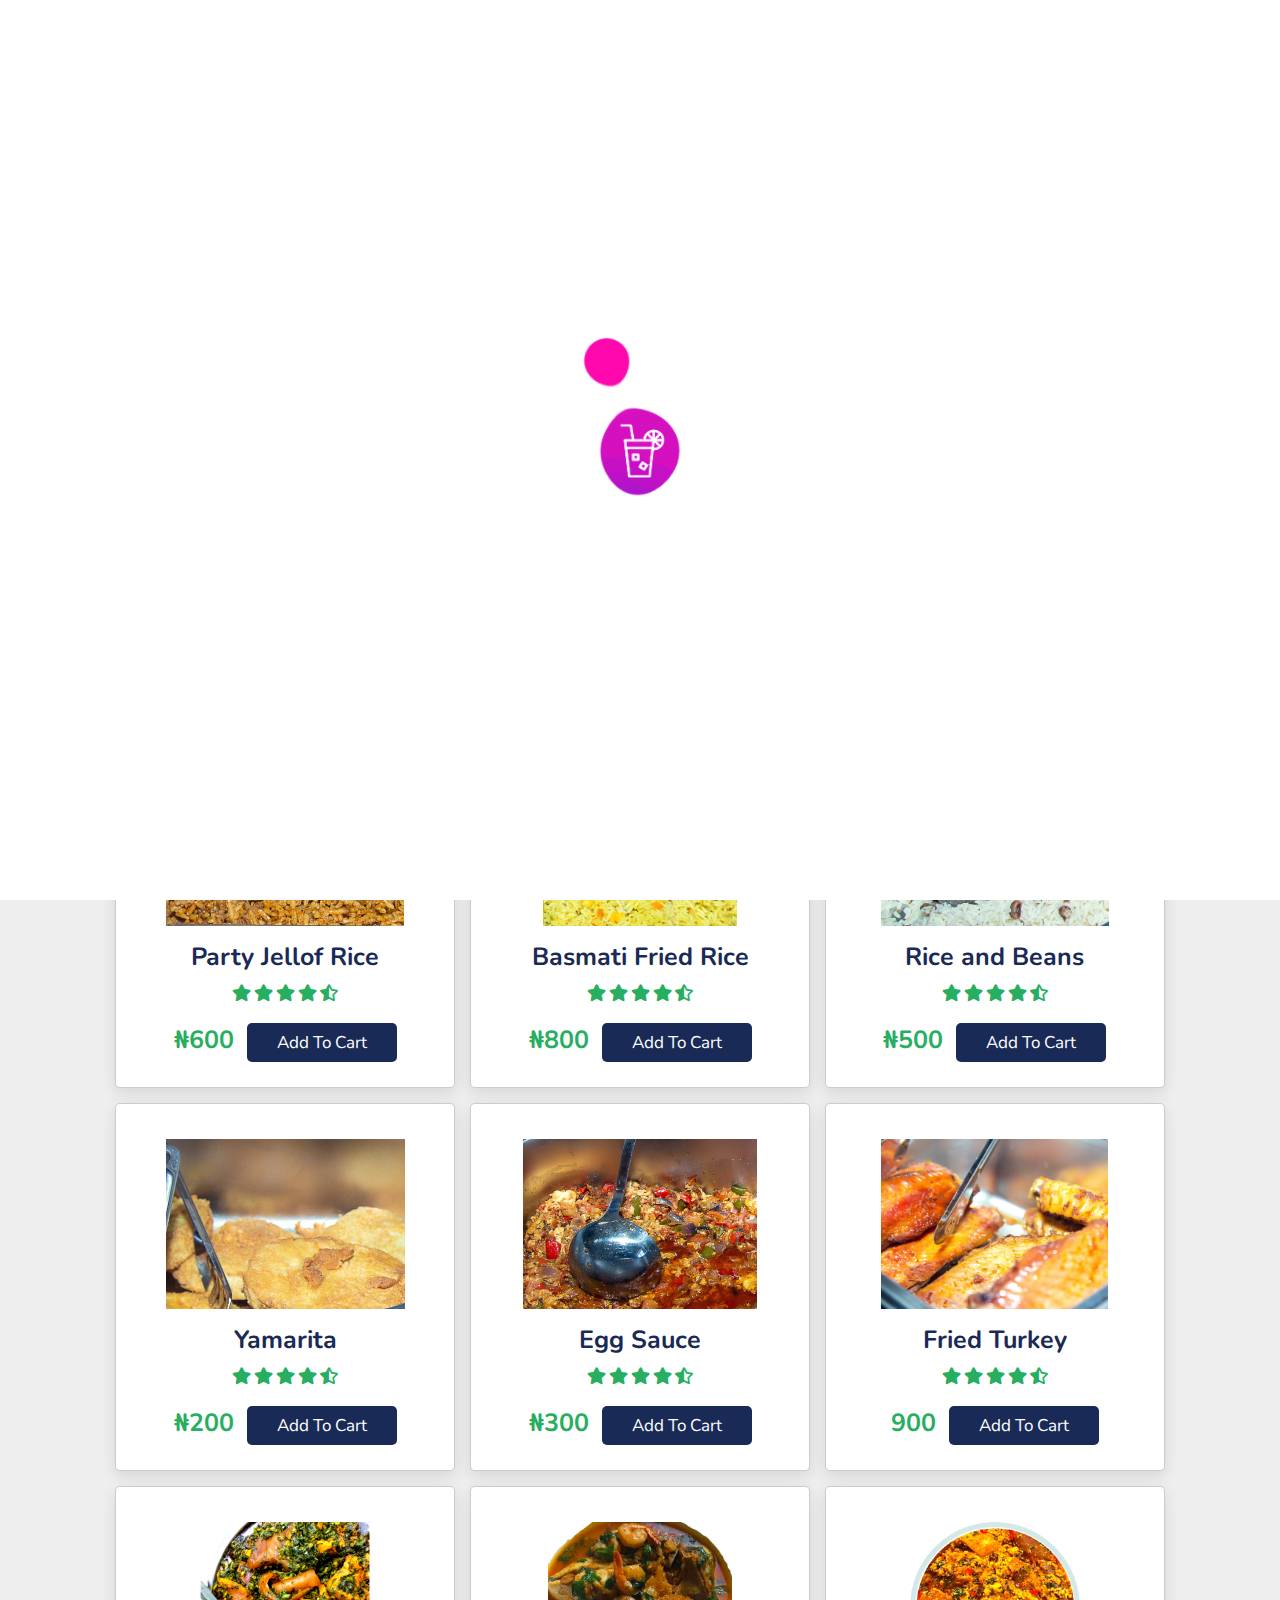
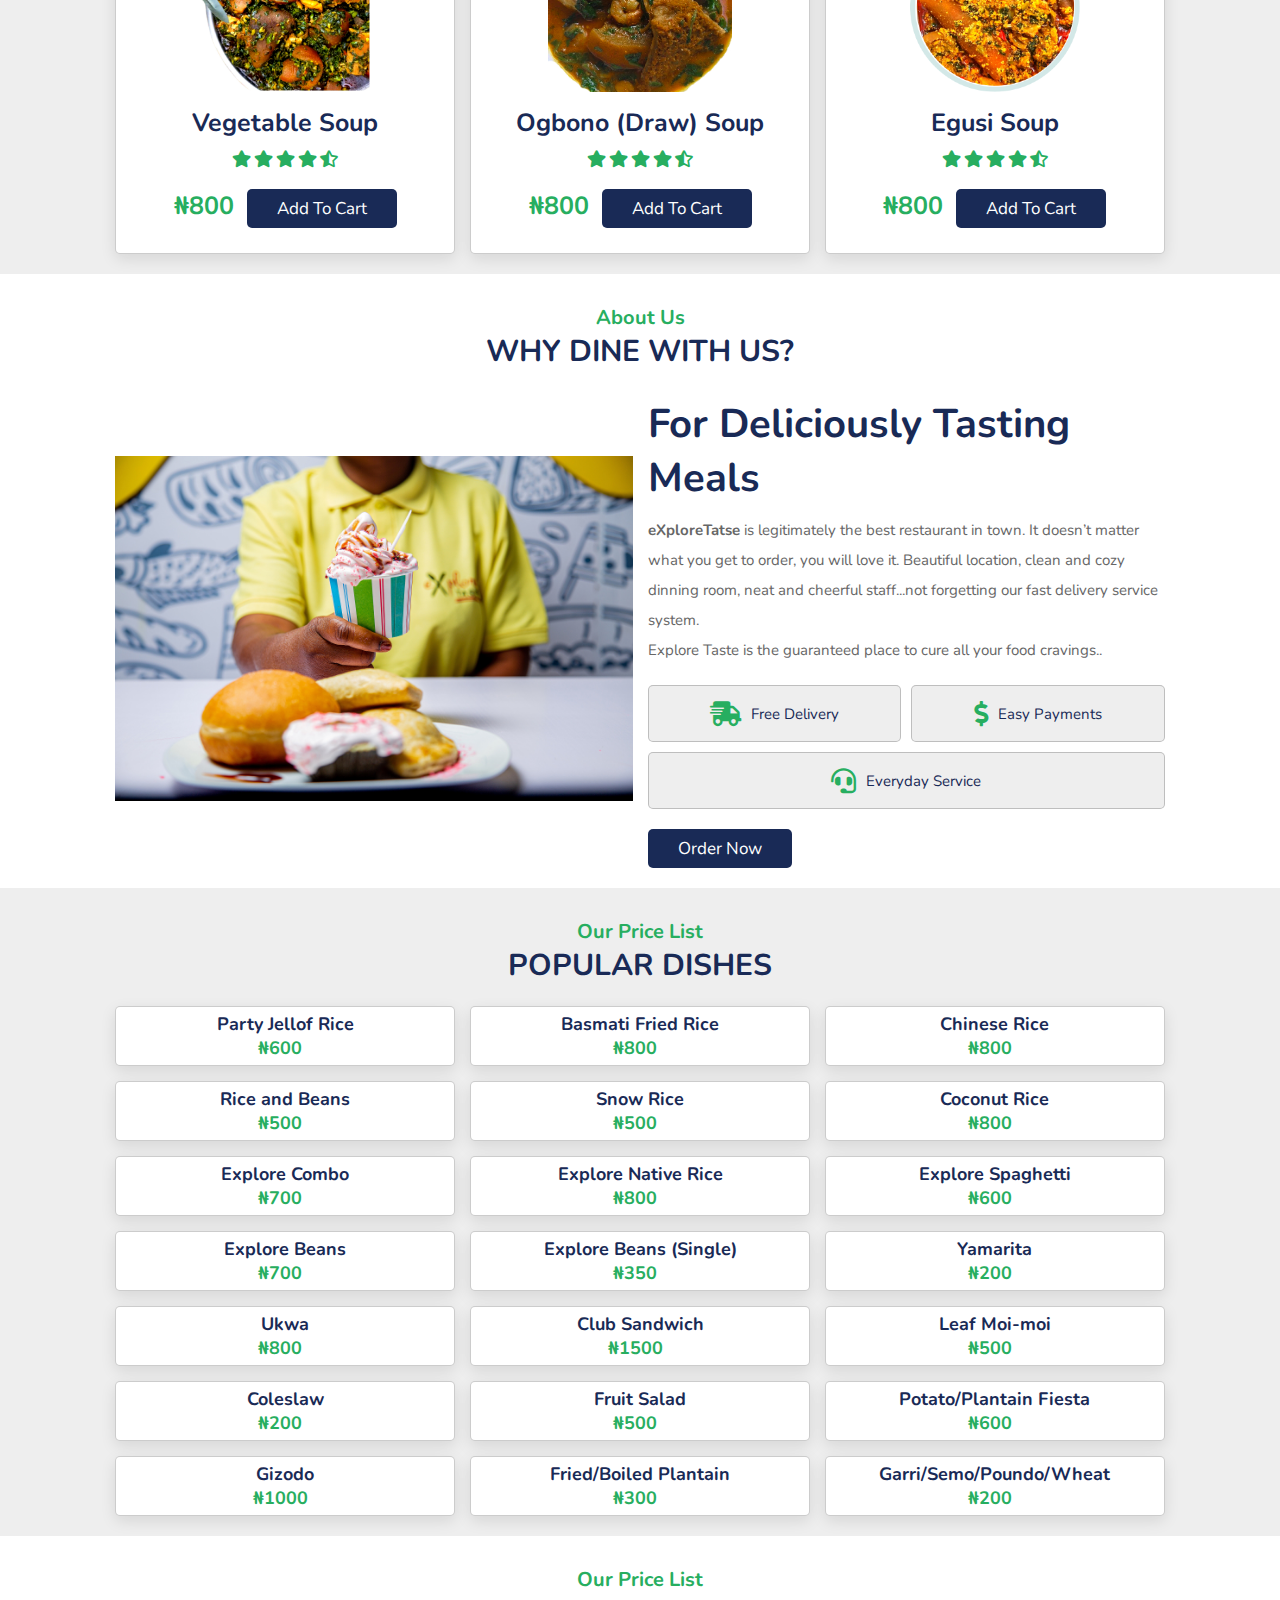
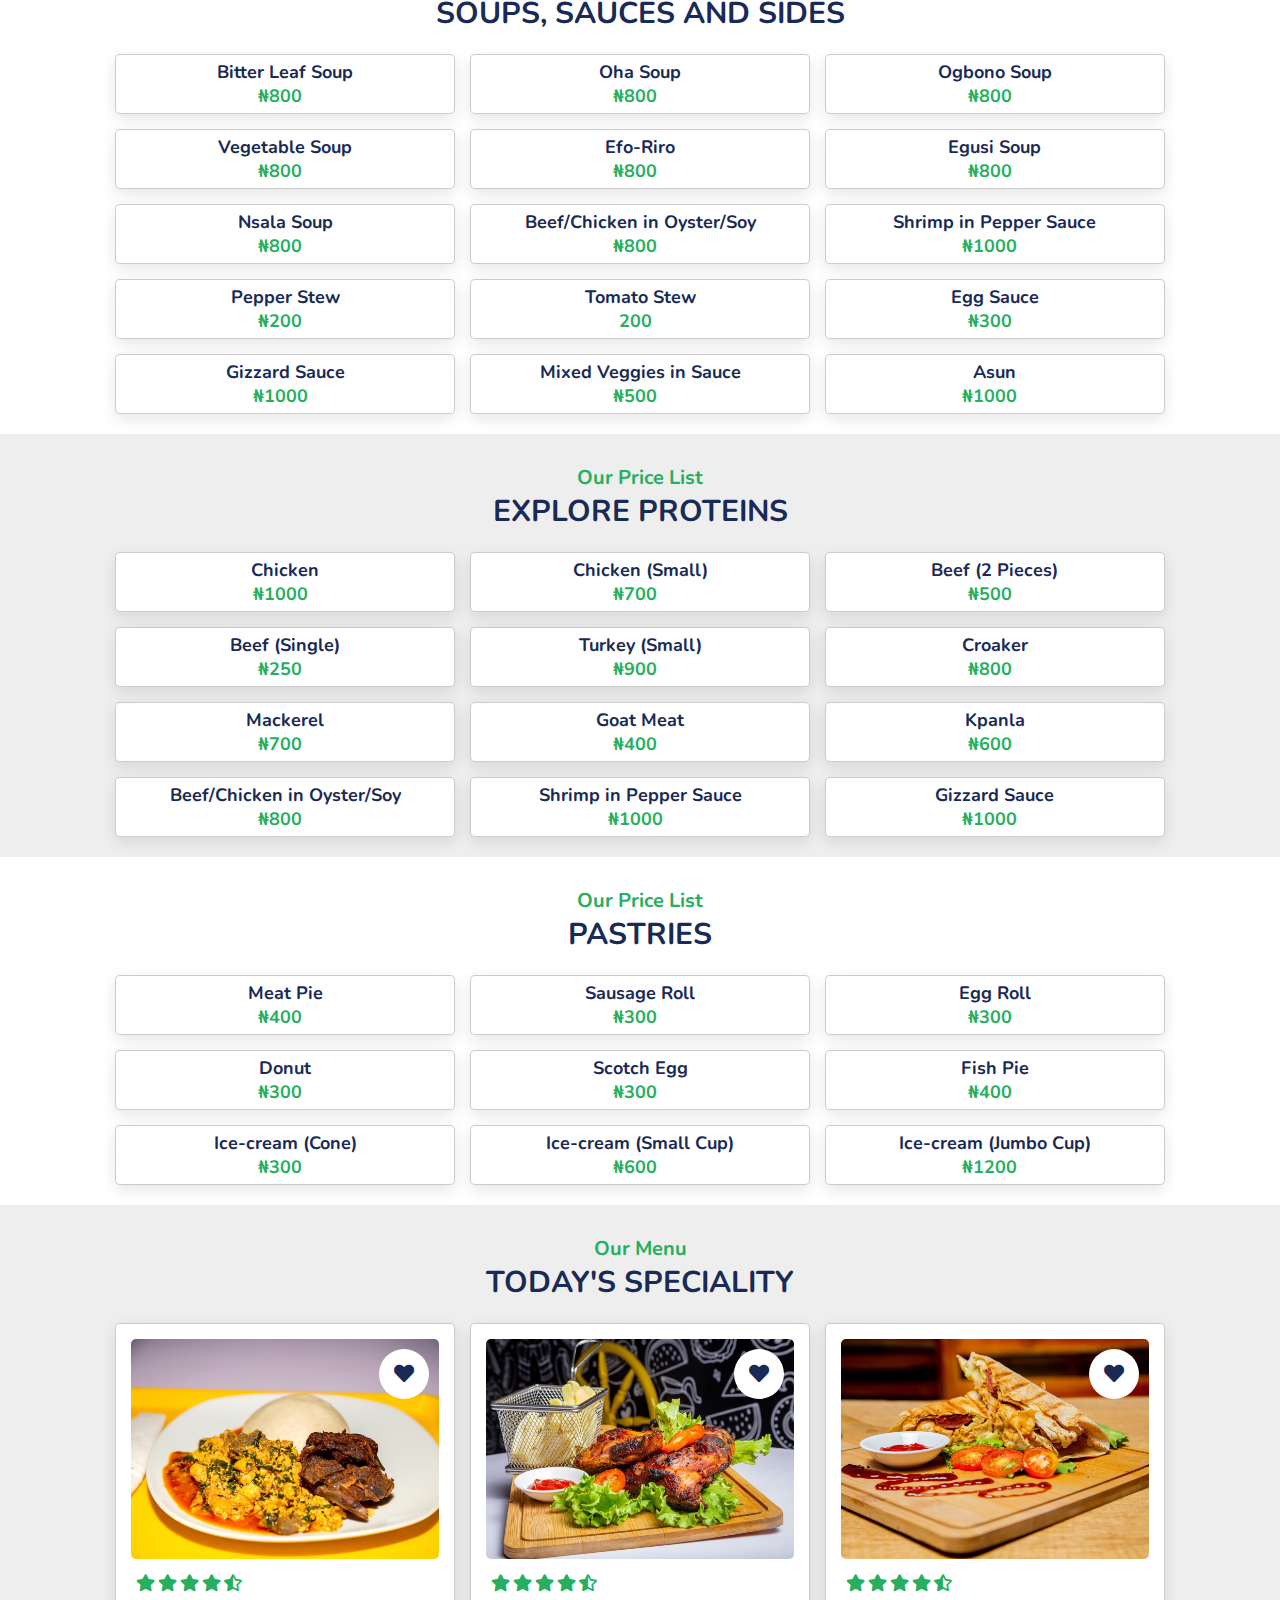
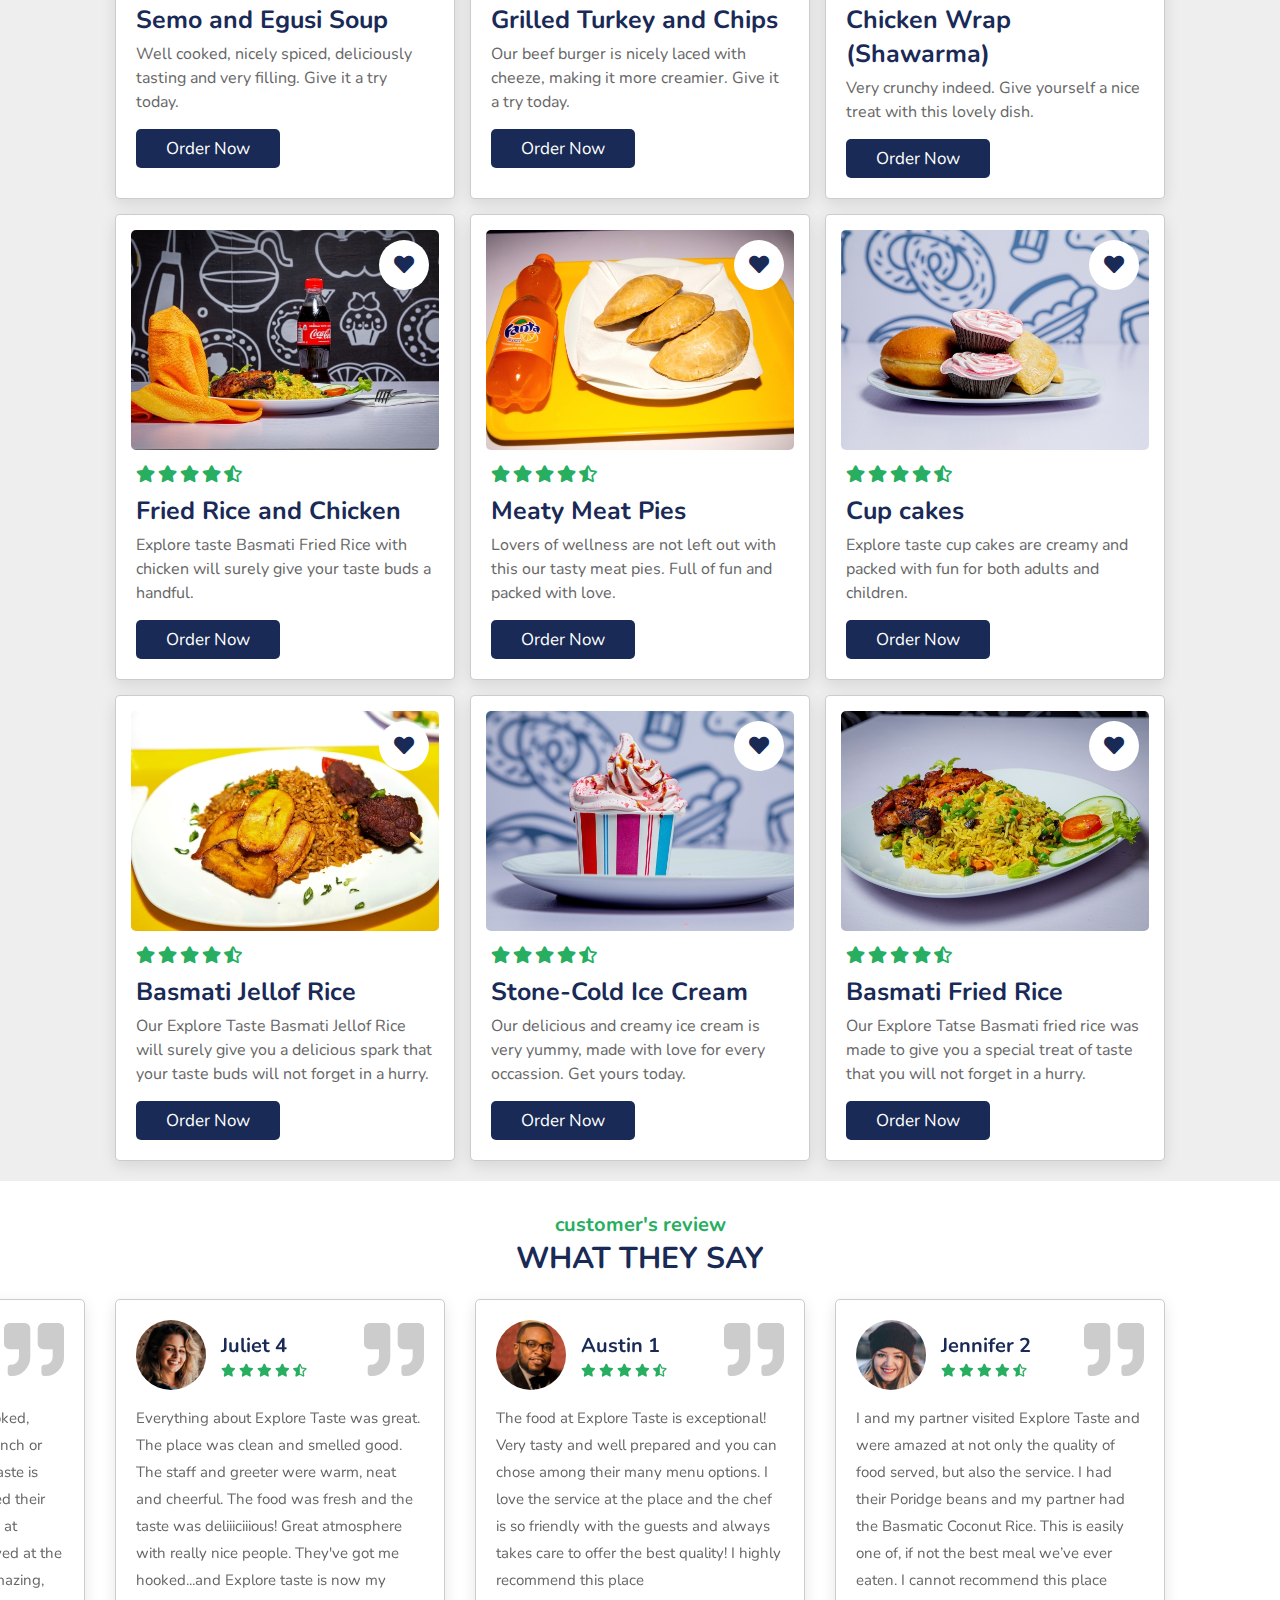
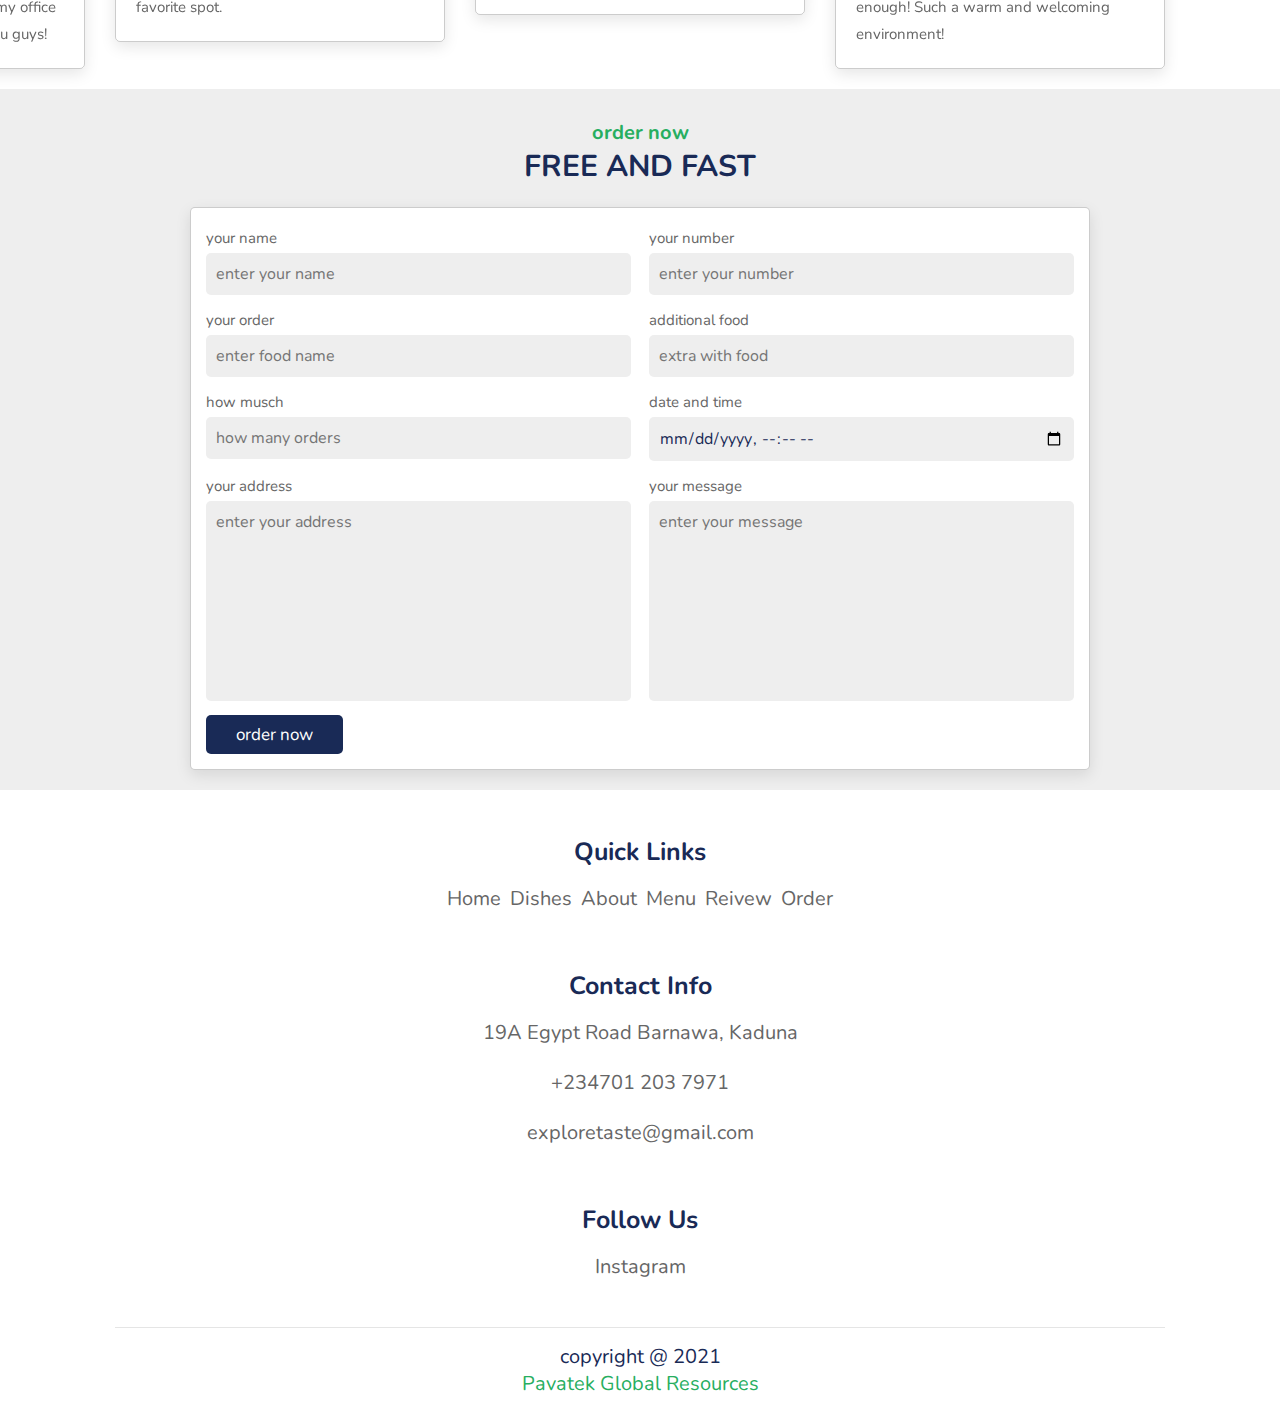
<file: index.html>
<!DOCTYPE html>
<html lang="en">
<head>
    <meta charset="UTF-8">
    <meta http-equiv="X-UA-Compatible" content="IE=edge">
    <meta name="viewport" content="width=device-width, initial-scale=1.0">
    <title>ExploreTaste</title>

    <link rel="stylesheet" href="https://unpkg.com/swiper/swiper-bundle.min.css" />

    <!-- font awesome cdn link  -->
    <link rel="stylesheet" href="https://cdnjs.cloudflare.com/ajax/libs/font-awesome/5.15.3/css/all.min.css">

    <!-- custom css file link  -->
    <link rel="stylesheet" href="css/style.css">

</head>
<body>
    
<!--  header section starts  -->
<header>

    <a href="#" class="logo"><!--img src="images/logo.jpg" alt=""-->eXploreTaste</a>

    <nav class="navbar">
        <a class="active" href="#home">Home</a>
        <a href="#dishes">Dishes</a>
        <a href="#about">About</a>
        <a href="#menu">Menu</a>
        <a href="#review">Review</a>
        <a href="#order">Order</a>
        <a href="lounge.html">Visit Explore Lounge</a>                     
    </nav>

    <div class="icons">
        <i class="fas fa-bars" id="menu-bars"></i>
        <i class="fas fa-search" id="search-icon"></i>
        <a href="#" class="fas fa-heart"></a>
        <a href="#" class="fas fa-shopping-cart"></a>
    </div>

</header>
<!-- header section ends-->

<!-- search form  -->
<form action="" id="search-form">
    <input type="search" placeholder="search here..." name="" id="search-box">
    <label for="search-box" class="fas fa-search"></label>
    <i class="fas fa-times" id="close"></i>
</form>

<!-- home section starts  -->
<section class="home" id="home">

    <div class="swiper-container home-slider">

        <div class="swiper-wrapper wrapper">
            <!-- O N E -->
            <div class="swiper-slide slide">
                <div class="content">
                    <span>Our Special Dish</span>
                    <h3>Basmati Fried Rice</h3>
                    <p>We'd love to dazzle your taste buds with our mind-blowing, deliciously tasting Basmati Fried Rice and Chicken. A taste will convince you.<br><b>#eXploreTaste.</b></p>
                    <a href="#" class="btn">Order Now</a>
                </div>
                <div class="image">
                    <img src="images/4.png" alt="">
                </div>
            </div>
            <!-- T W O -->
            <div class="swiper-slide slide">
                <div class="content">
                    <span>Our Special Dish</span>
                    <h3>Party Jellof Rice</h3>
                    <p>Take your taste buds on a tour at Explore Taste with our delicious tasty Party Jellof Rice. It comes with Beef, Chicken, Turkey or Fish. <br><b>#eXploreTaste.</b></p>
                    <a href="#" class="btn">Order Now</a>
                </div>
                <div class="image">
                    <img src="images/3.png" alt="">
                </div>
            </div>           
            <!-- T H R E E -->
            <div class="swiper-slide slide">
                <div class="content">
                    <span>Our Special Dish</span>
                    <h3>Semo and Egusi Soup</h3>
                    <p>We'd love to dazzle your taste buds with our deliciously tasting Semo and Egusi Soup, Try it today. <br><b>#eXploreTaste.</b></p>
                    <a href="#" class="btn">Order Now</a>
                </div>
                <div class="image">
                    <img src="images/1.png" alt="">
                </div>
            </div>
            <!-- F O U R -->
            <div class="swiper-slide slide">
                <div class="content">
                    <span>Our Special Dish</span>
                    <h3>Basmati Fried Rice</h3>
                    <p>Take your taste buds on a tour at Explore Taste with our delicious tasty basmati fried rice and Turkey. <br><b>#eXploreTaste.</b></p>
                    <a href="#" class="btn">Order Now</a>
                </div>
                <div class="image">
                    <img src="images/c/2.png" alt="">
                </div>
            </div>
            <!-- F I V E -->
            <div class="swiper-slide slide">
                <div class="content">
                    <span>Our Special Dish</span>
                    <h3>Explore Pastries</h3>
                    <p>Explore taste pastries are comprised of cup cakes, meat-pies, and donuts, all made with love in mind, and promises to be much tastier. <br><b>#eXploreTaste.</b>
                    </p>
                    <a href="#" class="btn">Order Now</a>
                </div>
                <div class="image">
                    <img src="images/c/3a.png" alt="">
                </div>
            </div>

            <!-- S I X -->
            <div class="swiper-slide slide">
                <div class="content">
                    <span>Our Special Dish</span>
                    <h3>Explore Ice-Cream</h3>
                    <p>Explore Tatse special stone-cold ice-cream, this very one promises to be much tastier try it today with your family. <br><b>#eXploreTaste.</b>
                    </p>
                    <a href="#" class="btn">Order Now</a>
                </div>
                <div class="image">
                    <img src="images/c/4.png" alt="">
                </div>
            </div>

        </div>

        <div class="swiper-pagination"></div>

    </div>

</section>
<!-- home section ends -->

<!-- dishes section with prices starts  -->
<section class="dishes" id="dishes">

    <h3 class="sub-heading"> Our Dishes </h3>
    <h1 class="heading"> Popular Dishes </h1>

    <div class="box-container">

        <div class="box">
            <a href="#" class="fas fa-heart"></a>
            <a href="#" class="fas fa-eye"></a>
            <img src="images/dish-1.jpg" alt="">
            <h3>Party Jellof Rice</h3>
            <div class="stars">
                <i class="fas fa-star"></i>
                <i class="fas fa-star"></i>
                <i class="fas fa-star"></i>
                <i class="fas fa-star"></i>
                <i class="fas fa-star-half-alt"></i>
            </div>
            <span>₦600</span>
            <a href="#" class="btn">Add To Cart</a>
        </div>

        <div class="box">
            <a href="#" class="fas fa-heart"></a>
            <a href="#" class="fas fa-eye"></a>
            <img src="images/dish-2.jpg" alt="">
            <h3>Basmati Fried Rice</h3>
            <div class="stars">
                <i class="fas fa-star"></i>
                <i class="fas fa-star"></i>
                <i class="fas fa-star"></i>
                <i class="fas fa-star"></i>
                <i class="fas fa-star-half-alt"></i>
            </div>
            <span>₦800</span>
            <a href="#" class="btn">Add To Cart</a>
        </div>

        <div class="box">
            <a href="#" class="fas fa-heart"></a>
            <a href="#" class="fas fa-eye"></a>
            <img src="images/dish-3.jpg" alt="">
            <h3>Rice and Beans</h3>
            <div class="stars">
                <i class="fas fa-star"></i>
                <i class="fas fa-star"></i>
                <i class="fas fa-star"></i>
                <i class="fas fa-star"></i>
                <i class="fas fa-star-half-alt"></i>
            </div>
            <span>₦500</span>
            <a href="#" class="btn">Add To Cart</a>
        </div>

        <div class="box">
            <a href="#" class="fas fa-heart"></a>
            <a href="#" class="fas fa-eye"></a>
            <img src="images/dish-4.jpg" alt="">
            <h3>Yamarita</h3>
            <div class="stars">
                <i class="fas fa-star"></i>
                <i class="fas fa-star"></i>
                <i class="fas fa-star"></i>
                <i class="fas fa-star"></i>
                <i class="fas fa-star-half-alt"></i>
            </div>
            <span>₦200</span>
            <a href="#" class="btn">Add To Cart</a>
        </div>

        <div class="box">
            <a href="#" class="fas fa-heart"></a>
            <a href="#" class="fas fa-eye"></a>
            <img src="images/dish-5.jpg" alt="">
            <h3>Egg Sauce</h3>
            <div class="stars">
                <i class="fas fa-star"></i>
                <i class="fas fa-star"></i>
                <i class="fas fa-star"></i>
                <i class="fas fa-star"></i>
                <i class="fas fa-star-half-alt"></i>
            </div>
            <span>₦300</span>
            <a href="#" class="btn">Add To Cart</a>
        </div>

        <div class="box">
            <a href="#" class="fas fa-heart"></a>
            <a href="#" class="fas fa-eye"></a>
            <img src="images/dish-6.jpg" alt="">
            <h3>Fried Turkey</h3>
            <div class="stars">
                <i class="fas fa-star"></i>
                <i class="fas fa-star"></i>
                <i class="fas fa-star"></i>
                <i class="fas fa-star"></i>
                <i class="fas fa-star-half-alt"></i>
            </div>
            <span>900</span>
            <a href="#" class="btn">Add To Cart</a>
        </div>


        <div class="box">
            <a href="#" class="fas fa-heart"></a>
            <a href="#" class="fas fa-eye"></a>
            <img src="images/dish-7.png" alt="">
            <h3>Vegetable Soup</h3>
            <div class="stars">
                <i class="fas fa-star"></i>
                <i class="fas fa-star"></i>
                <i class="fas fa-star"></i>
                <i class="fas fa-star"></i>
                <i class="fas fa-star-half-alt"></i>
            </div>
            <span>₦800</span>
            <a href="#" class="btn">Add To Cart</a>
        </div>

        <div class="box">
            <a href="#" class="fas fa-heart"></a>
            <a href="#" class="fas fa-eye"></a>
            <img src="images/dish-8.png" alt="">
            <h3>Ogbono (Draw) Soup</h3>
            <div class="stars">
                <i class="fas fa-star"></i>
                <i class="fas fa-star"></i>
                <i class="fas fa-star"></i>
                <i class="fas fa-star"></i>
                <i class="fas fa-star-half-alt"></i>
            </div>
            <span>₦800</span>
            <a href="#" class="btn">Add To Cart</a>
        </div>

        <div class="box">
            <a href="#" class="fas fa-heart"></a>
            <a href="#" class="fas fa-eye"></a>
            <img src="images/dish-9.png" alt="">
            <h3>Egusi Soup</h3>
            <div class="stars">
                <i class="fas fa-star"></i>
                <i class="fas fa-star"></i>
                <i class="fas fa-star"></i>
                <i class="fas fa-star"></i>
                <i class="fas fa-star-half-alt"></i>
            </div>
            <span>₦800</span>
            <a href="#" class="btn">Add To Cart</a>
        </div>


    </div>

</section>
<!-- dishes section with prices ends -->


<!-- ABOUT SECTION BEGINS  -->
<section class="about" id="about">

    <h3 class="sub-heading"> About Us </h3>
    <h1 class="heading"> Why Dine With Us? </h1>

    <div class="row">

        <div class="image">
            <img src="images/about-img.jpg" alt="">
        </div>

        <div class="content">
            <h3>For Deliciously Tasting Meals</h3>
            <p><b>eXploreTatse</b> is legitimately the best restaurant in town. It doesn’t matter what you get to order, you will love it. Beautiful location, clean and cozy dinning room, neat and cheerful staff...not forgetting our fast delivery service system.
            <br>Explore Taste is the guaranteed place to cure all your food cravings..</p>
            <div class="icons-container">
                <div class="icons">
                    <i class="fas fa-shipping-fast"></i>
                    <span>Free Delivery</span>
                </div>
                <div class="icons">
                    <i class="fas fa-dollar-sign"></i>
                    <span>Easy Payments</span>
                </div>
                <div class="icons">
                    <i class="fas fa-headset"></i>
                    <span>Everyday Service</span>
                </div>
            </div>
            <a href="#" class="btn">Order Now</a>
        </div>

    </div>

</section>
<!-- ABOUT SECTION ENDS -->


<!-- PRICE LIST SECTION starts -->
<section class="prices" id="prices">
    <h3 class="sub-heading"> Our Price List </h3>
    <h1 class="heading"> Popular Dishes </h1>

    <div class="box-container">
        <div class="box">          
            <h3>Party Jellof Rice</h3>            
            <span>₦600</span>            
        </div>

        <div class="box">          
            <h3>Basmati Fried Rice</h3>            
            <span>₦800</span>            
        </div>

        <div class="box">           
            <h3>Chinese Rice</h3>            
            <span>₦800</span>            
        </div>

        <div class="box">          
            <h3>Rice and Beans</h3>            
            <span>₦500</span>
        </div>

        <div class="box">        
            <h3>Snow Rice</h3>
            <span>₦500</span>            
        </div>

        <div class="box">          
            <h3>Coconut Rice</h3>
            <span>₦800</span>            
        </div>

        <div class="box">          
            <h3>Explore Combo</h3>
            <span>₦700</span>            
        </div>

        <div class="box">         
            <h3>Explore Native Rice</h3>
            <span>₦800</span>            
        </div>

        <div class="box">         
            <h3>Explore Spaghetti</h3>
            <span>₦600</span>            
        </div>

        <div class="box">        
            <h3>Explore Beans</h3>
            <span>₦700</span>            
        </div>

        <div class="box">        
            <h3>Explore Beans (Single)</h3>
            <span>₦350</span>            
        </div>
        
        <div class="box">           
            <h3>Yamarita</h3>            
            <span>₦200</span>
        </div>

        <div class="box">       
            <h3>Ukwa</h3>
            <span>₦800</span>            
        </div>

        <div class="box">        
            <h3>Club Sandwich</h3>
            <span>₦1500</span>            
        </div>

        <div class="box">           
            <h3>Leaf Moi-moi</h3>            
            <span>₦500</span>
        </div>

        <div class="box">       
            <h3>Coleslaw</h3>
            <span>₦200</span>            
        </div>
        
        <div class="box">       
            <h3>Fruit Salad</h3>
            <span>₦500</span>            
        </div>

        <div class="box">        
            <h3>Potato/Plantain Fiesta</h3>
            <span>₦600</span>            
        </div>

        <div class="box">           
            <h3>Gizodo</h3>            
            <span>₦1000</span>
        </div>

        <div class="box">       
            <h3>Fried/Boiled Plantain</h3>
            <span>₦300</span>            
        </div>

        <div class="box">        
            <h3>Garri/Semo/Poundo/Wheat</h3>
            <span>₦200</span>            
        </div>
        
    </div>
</section>
<section class="prices" id="prices">
    <h3 class="sub-heading"> Our Price List </h3>
    <h1 class="heading"> Soups, Sauces and Sides </h1>
    <div class="box-container">
        <div class="box">          
            <h3>Bitter Leaf Soup</h3>            
            <span>₦800</span>            
        </div>

        <div class="box">          
            <h3>Oha Soup</h3>            
            <span>₦800</span>            
        </div>

        <div class="box">           
            <h3>Ogbono Soup</h3>            
            <span>₦800</span>            
        </div>

        <div class="box">          
            <h3>Vegetable Soup</h3>            
            <span>₦800</span>
        </div>

        <div class="box">        
            <h3>Efo-Riro</h3>
            <span>₦800</span>            
        </div>

        <div class="box">          
            <h3>Egusi Soup</h3>
            <span>₦800</span>            
        </div>
        
        <div class="box">           
            <h3>Nsala Soup</h3>            
            <span>₦800</span>
        </div>

        <div class="box">       
            <h3>Beef/Chicken in Oyster/Soy</h3>
            <span>₦800</span>            
        </div>

        <div class="box">        
            <h3>Shrimp in Pepper Sauce</h3>
            <span>₦1000</span>            
        </div>

        <div class="box">         
            <h3>Pepper Stew</h3>
            <span>₦200</span>            
        </div>

        <div class="box">         
            <h3>Tomato Stew</h3>
            <span>200</span>            
        </div>

        <div class="box">        
            <h3>Egg Sauce</h3>
            <span>₦300</span>            
        </div>
        
        <div class="box">         
            <h3>Gizzard Sauce</h3>
            <span>₦1000</span>            
        </div>

        <div class="box">         
            <h3>Mixed Veggies in Sauce</h3>
            <span>₦500</span>            
        </div>

        <div class="box">        
            <h3>Asun</h3>
            <span>₦1000</span>            
        </div>
    </div>
</section>

<section class="prices" id="prices">
    <h3 class="sub-heading"> Our Price List </h3>
    <h1 class="heading"> Explore Proteins </h1>
    <div class="box-container">
        <div class="box">          
            <h3>Chicken</h3>            
            <span>₦1000</span>            
        </div>
        
        <div class="box">          
            <h3>Chicken (Small)</h3>            
            <span>₦700</span>            
        </div>

        <div class="box">          
            <h3>Beef (2 Pieces)</h3>            
            <span>₦500</span>            
        </div>

        <div class="box">          
            <h3>Beef (Single)</h3>            
            <span>₦250</span>            
        </div>

        <div class="box">           
            <h3>Turkey (Small)</h3>            
            <span>₦900</span>            
        </div>

        <div class="box">          
            <h3>Croaker</h3>            
            <span>₦800</span>
        </div>

        <div class="box">        
            <h3>Mackerel</h3>
            <span>₦700</span>            
        </div>

        <div class="box">          
            <h3>Goat Meat</h3>
            <span>₦400</span>            
        </div>
        
        <div class="box">           
            <h3>Kpanla</h3>            
            <span>₦600</span>
        </div>

        <div class="box">       
            <h3>Beef/Chicken in Oyster/Soy</h3>
            <span>₦800</span>            
        </div>

        <div class="box">        
            <h3>Shrimp in Pepper Sauce</h3>
            <span>₦1000</span>            
        </div>
        
        <div class="box">         
            <h3>Gizzard Sauce</h3>
            <span>₦1000</span>            
        </div>

    </div>
</section>

<section class="prices" id="prices">
    <h3 class="sub-heading"> Our Price List </h3>
    <h1 class="heading"> Pastries </h1>
    <div class="box-container">
        <div class="box">          
            <h3>Meat Pie</h3>            
            <span>₦400</span>            
        </div>

        <div class="box">          
            <h3>Sausage Roll</h3>            
            <span>₦300</span>            
        </div>

        <div class="box">          
            <h3>Egg Roll</h3>            
            <span>₦300</span>            
        </div>

        <div class="box">           
            <h3>Donut</h3>            
            <span>₦300</span>            
        </div>

        <div class="box">          
            <h3>Scotch Egg</h3>            
            <span>₦300</span>
        </div>

        <div class="box">        
            <h3>Fish Pie</h3>
            <span>₦400</span>            
        </div>

        <div class="box">          
            <h3>Ice-cream (Cone)</h3>
            <span>₦300</span>            
        </div>
        
        <div class="box">           
            <h3>Ice-cream (Small Cup)</h3>            
            <span>₦600</span>
        </div>

        <div class="box">       
            <h3>Ice-cream (Jumbo Cup)</h3>
            <span>₦1200</span>            
        </div>

    </div>
</section>
<!-- PRICE LIST SECTION ends -->


<!-- menu section starts  -->
<section class="menu" id="menu">

    <h3 class="sub-heading"> Our Menu </h3>
    <h1 class="heading"> Today's Speciality </h1>

    <div class="box-container">

        <div class="box">
            <div class="image">
                <img src="images/menu-1.jpg" alt="">
                <a href="#" class="fas fa-heart"></a>
            </div>
            <div class="content">
                <div class="stars">
                    <i class="fas fa-star"></i>
                    <i class="fas fa-star"></i>
                    <i class="fas fa-star"></i>
                    <i class="fas fa-star"></i>
                    <i class="fas fa-star-half-alt"></i>
                </div>
                <h3>Semo and Egusi Soup</h3>
                <p>Well cooked, nicely spiced, deliciously tasting and very filling. Give it a try today.
                </p>
                <a href="#" class="btn">Order Now</a>
            </div>
        </div>

        <div class="box">
            <div class="image">
                <img src="images/menu-2.jpg" alt="">
                <a href="#" class="fas fa-heart"></a>
            </div>
            <div class="content">
                <div class="stars">
                    <i class="fas fa-star"></i>
                    <i class="fas fa-star"></i>
                    <i class="fas fa-star"></i>
                    <i class="fas fa-star"></i>
                    <i class="fas fa-star-half-alt"></i>
                </div>
                <h3>Grilled Turkey and Chips</h3>
                <p>Our beef burger is nicely laced with cheeze, making it more creamier. Give it a try today.
                </p>
                <a href="#" class="btn">Order Now</a>
            </div>
        </div>

        <div class="box">
            <div class="image">
                <img src="images/menu-3.jpg" alt="">
                <a href="#" class="fas fa-heart"></a>
            </div>
            <div class="content">
                <div class="stars">
                    <i class="fas fa-star"></i>
                    <i class="fas fa-star"></i>
                    <i class="fas fa-star"></i>
                    <i class="fas fa-star"></i>
                    <i class="fas fa-star-half-alt"></i>
                </div>
                <h3>Chicken Wrap (Shawarma)</h3>
                <p>Very crunchy indeed. Give yourself a nice treat with this lovely dish.</p>
                <a href="#" class="btn">Order Now</a>
            </div>
        </div>

        <div class="box">
            <div class="image">
                <img src="images/menu-4.jpg" alt="">
                <a href="#" class="fas fa-heart"></a>
            </div>
            <div class="content">
                <div class="stars">
                    <i class="fas fa-star"></i>
                    <i class="fas fa-star"></i>
                    <i class="fas fa-star"></i>
                    <i class="fas fa-star"></i>
                    <i class="fas fa-star-half-alt"></i>
                </div>
                <h3>Fried Rice and Chicken</h3>
                <p>Explore taste Basmati Fried Rice with chicken will surely give your taste buds a handful.</p>
                <a href="#" class="btn">Order Now</a>
            </div>
        </div>

        <div class="box">
            <div class="image">
                <img src="images/menu-5.jpg" alt="">
                <a href="#" class="fas fa-heart"></a>
            </div>
            <div class="content">
                <div class="stars">
                    <i class="fas fa-star"></i>
                    <i class="fas fa-star"></i>
                    <i class="fas fa-star"></i>
                    <i class="fas fa-star"></i>
                    <i class="fas fa-star-half-alt"></i>
                </div>
                <h3>Meaty Meat Pies</h3>
                <p>Lovers of wellness are not left out with this our tasty meat pies. Full of fun and packed with love.</p>
                <a href="#" class="btn">Order Now</a>
            </div>
        </div>

        <div class="box">
            <div class="image">
                <img src="images/menu-6.jpg" alt="">
                <a href="#" class="fas fa-heart"></a>
            </div>
            <div class="content">
                <div class="stars">
                    <i class="fas fa-star"></i>
                    <i class="fas fa-star"></i>
                    <i class="fas fa-star"></i>
                    <i class="fas fa-star"></i>
                    <i class="fas fa-star-half-alt"></i>
                </div>
                <h3>Cup cakes</h3>
                <p>
                    Explore taste cup cakes are creamy and packed with fun for both adults and children.
                </p>
                <a href="#" class="btn">Order Now</a>
            </div>
        </div>

        <div class="box">
            <div class="image">
                <img src="images/menu-7.jpg" alt="">
                <a href="#" class="fas fa-heart"></a>
            </div>
            <div class="content">
                <div class="stars">
                    <i class="fas fa-star"></i>
                    <i class="fas fa-star"></i>
                    <i class="fas fa-star"></i>
                    <i class="fas fa-star"></i>
                    <i class="fas fa-star-half-alt"></i>
                </div>
                <h3>Basmati Jellof Rice</h3>
                <p>
                    Our Explore Taste Basmati Jellof Rice will surely give you a delicious spark that your taste buds will not forget in a hurry.
                </p>
                <a href="#" class="btn">Order Now</a>
            </div>
        </div>

        <div class="box">
            <div class="image">
                <img src="images/menu-8.jpg" alt="">
                <a href="#" class="fas fa-heart"></a>
            </div>
            <div class="content">
                <div class="stars">
                    <i class="fas fa-star"></i>
                    <i class="fas fa-star"></i>
                    <i class="fas fa-star"></i>
                    <i class="fas fa-star"></i>
                    <i class="fas fa-star-half-alt"></i>
                </div>
                <h3>Stone-Cold Ice Cream</h3>
                <p>
                    Our delicious and creamy ice cream is very yummy, made with love for every occassion. Get yours today.
                </p>
                <a href="#" class="btn">Order Now</a>                
            </div>
        </div>

        <div class="box">
            <div class="image">
                <img src="images/menu-9.jpg" alt="">
                <a href="#" class="fas fa-heart"></a>
            </div>
            <div class="content">
                <div class="stars">
                    <i class="fas fa-star"></i>
                    <i class="fas fa-star"></i>
                    <i class="fas fa-star"></i>
                    <i class="fas fa-star"></i>
                    <i class="fas fa-star-half-alt"></i>
                </div>
                <h3>Basmati Fried Rice</h3>
                <p>
                    Our Explore Tatse Basmati fried rice was made to give you a special treat of taste that you will not forget in a hurry.
                </p>
                <a href="#" class="btn">Order Now</a>
            </div>
        </div>

    </div>

</section>
<!-- menu section ends -->


<!-- review section starts  -->
<section class="review" id="review">

    <h3 class="sub-heading"> customer's review </h3>
    <h1 class="heading"> what they say </h1>

    <div class="swiper-container review-slider">

        <div class="swiper-wrapper">

            <div class="swiper-slide slide">
                <i class="fas fa-quote-right"></i>
                <div class="user">
                    <img src="images/pic-1.jpg" alt="">
                    <div class="user-info">
                        <h3>Austin 1</h3>
                        <div class="stars">
                            <i class="fas fa-star"></i>
                            <i class="fas fa-star"></i>
                            <i class="fas fa-star"></i>
                            <i class="fas fa-star"></i>
                            <i class="fas fa-star-half-alt"></i>
                        </div>
                    </div>
                </div>
                <p>The food at Explore Taste is exceptional! Very tasty and well prepared and you can chose among their many menu options. I love the service at the place and the chef is so friendly with the guests and always takes care to offer the best quality! I highly recommend this place</p>
            </div>

            <div class="swiper-slide slide">
                <i class="fas fa-quote-right"></i>
                <div class="user">
                    <img src="images/pic-2.png" alt="">
                    <div class="user-info">
                        <h3>Jennifer 2</h3>
                        <div class="stars">
                            <i class="fas fa-star"></i>
                            <i class="fas fa-star"></i>
                            <i class="fas fa-star"></i>
                            <i class="fas fa-star"></i>
                            <i class="fas fa-star-half-alt"></i>
                        </div>
                    </div>
                </div>
                <p>I and my partner visited Explore Taste and were amazed at not only the quality of food served, but also the service. I had their Poridge beans and my partner had the Basmatic Coconut Rice. This is easily one of, if not the best meal we’ve ever eaten. I cannot recommend this place enough! Such a warm and welcoming environment!</p>
            </div>

            <div class="swiper-slide slide">
                <i class="fas fa-quote-right"></i>
                <div class="user">
                    <img src="images/pic-3.jpg" alt="">
                    <div class="user-info">
                        <h3>Veca 3</h3>
                        <div class="stars">
                            <i class="fas fa-star"></i>
                            <i class="fas fa-star"></i>
                            <i class="fas fa-star"></i>
                            <i class="fas fa-star"></i>
                            <i class="fas fa-star-half-alt"></i>
                        </div>
                    </div>
                </div>
                <p>If you are searching for a well cooked, deliciously tasting food for your lunch or dinner, search no more. Explore taste is your number one answer. I ordered their Jellof rice for lunch from my office at Kaduna Secretariat. The food arrived at the schedulled time, the taste was amazing, and I practically got everyone at my office salivating...Explore taste, I love you guys!</p>
            </div>

            <div class="swiper-slide slide">
                <i class="fas fa-quote-right"></i>
                <div class="user">
                    <img src="images/pic-4.png" alt="">
                    <div class="user-info">
                        <h3>Juliet 4</h3>
                        <div class="stars">
                            <i class="fas fa-star"></i>
                            <i class="fas fa-star"></i>
                            <i class="fas fa-star"></i>
                            <i class="fas fa-star"></i>
                            <i class="fas fa-star-half-alt"></i>
                        </div>
                    </div>
                </div>
                <p>Everything about Explore Taste was great. The place was clean and smelled good. The staff and greeter were warm, neat and cheerful. The food was fresh and the taste was deliiiciiious! Great atmosphere with really nice people. They've got me hooked...and Explore taste is now my favorite spot.</p>
            </div>

        </div>

    </div>
    
</section>
<!-- review section ends -->


<!-- order section starts  -->
<section class="order" id="order">

    <h3 class="sub-heading"> order now </h3>
    <h1 class="heading"> free and fast </h1>

    <form action="">

        <div class="inputBox">
            <div class="input">
                <span>your name</span>
                <input type="text" placeholder="enter your name">
            </div>
            <div class="input">
                <span>your number</span>
                <input type="number" placeholder="enter your number">
            </div>
        </div>
        <div class="inputBox">
            <div class="input">
                <span>your order</span>
                <input type="text" placeholder="enter food name">
            </div>
            <div class="input">
                <span>additional food</span>
                <input type="test" placeholder="extra with food">
            </div>
        </div>
        <div class="inputBox">
            <div class="input">
                <span>how musch</span>
                <input type="number" placeholder="how many orders">
            </div>
            <div class="input">
                <span>date and time</span>
                <input type="datetime-local">
            </div>
        </div>
        <div class="inputBox">
            <div class="input">
                <span>your address</span>
                <textarea name="" placeholder="enter your address" id="" cols="30" rows="10"></textarea>
            </div>
            <div class="input">
                <span>your message</span>
                <textarea name="" placeholder="enter your message" id="" cols="30" rows="10"></textarea>
            </div>
        </div>

        <input type="submit" value="order now" class="btn">

    </form>

</section>
<!-- order section ends -->


<!-- footer section starts  -->
<section class="footer">

    <div class="box-container">

        <!--div class="box">
            <h3>Locations</h3>
            <a href="#">Abuja</a>
            <a href="#">Enugu</a>
            <a href="#">Kaduja</a>
            <a href="#">Kano</a>
            <a href="#">Lagos</a>
        </div-->

        <div class="box">
            <h3>Quick Links</h3>
            <a href="#">Home</a>
            <a href="#">Dishes</a>
            <a href="#">About</a>
            <a href="#">Menu</a>
            <a href="#">Reivew</a>
            <a href="#">Order</a>
        </div>

        <div class="box">
            <h3>Contact Info</h3>
            <a href="#">19A Egypt Road Barnawa, Kaduna</a><br>
            <a href="#">+234701 203 7971</a><br>
            <a href="#">exploretaste@gmail.com</a>
        </div>

        <div class="box">
            <h3>Follow Us</h3>
            <!--a href="#">Facebook</a>
            <a href="#">Twitter</a-->
            <a href="https://www.instagram.com/xplore_taste" target="_blank">Instagram</a>
            <!--a href="#">Linkedin</a-->
        </div>

    </div>

    <div class="credit"> copyright @ 2021 <br><span>Pavatek Global Resources</span> </div>

</section>
<!-- footer section ends -->

<!-- loader part  -->
<div class="loader-container">
    <img src="images/loader.gif" alt="">
</div>





















<script src="https://unpkg.com/swiper/swiper-bundle.min.js"></script>

<!-- custom js file link  -->
<script src="js/script.js"></script>

</body>
</html>
</file>
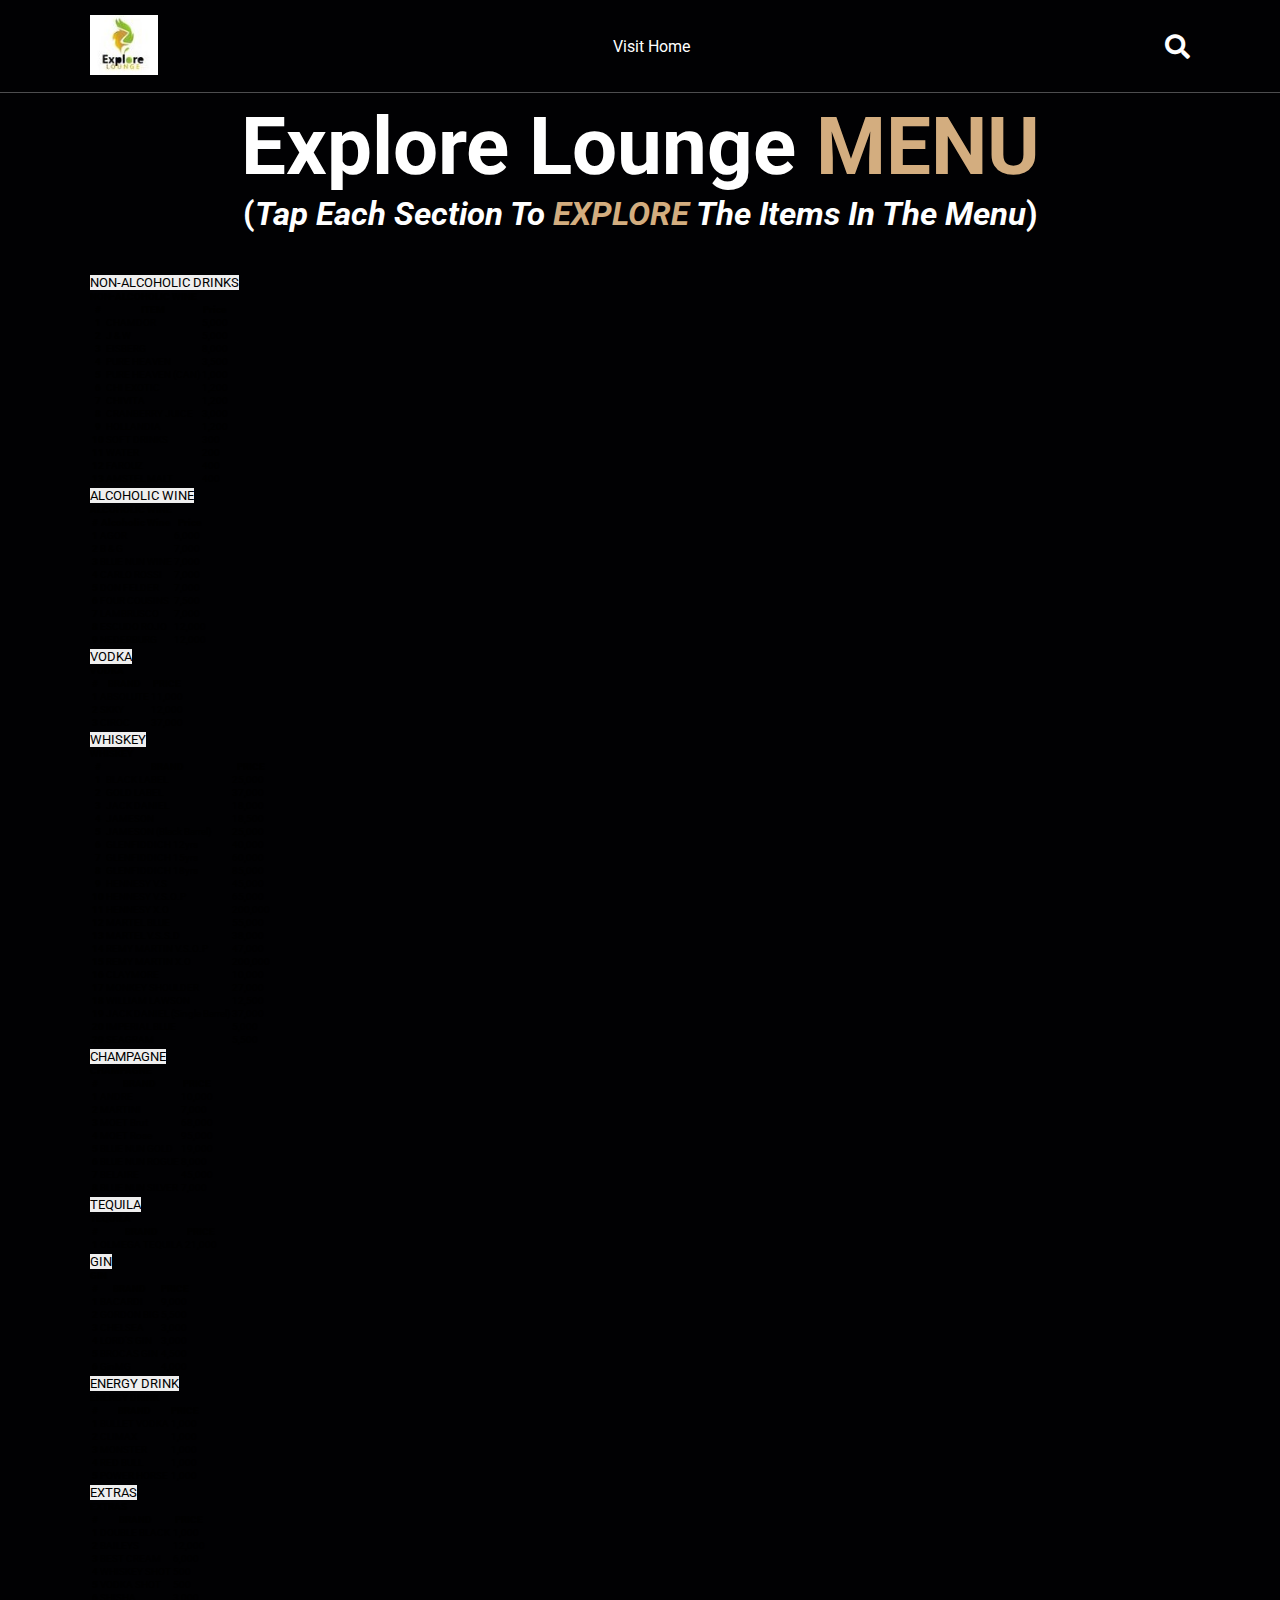
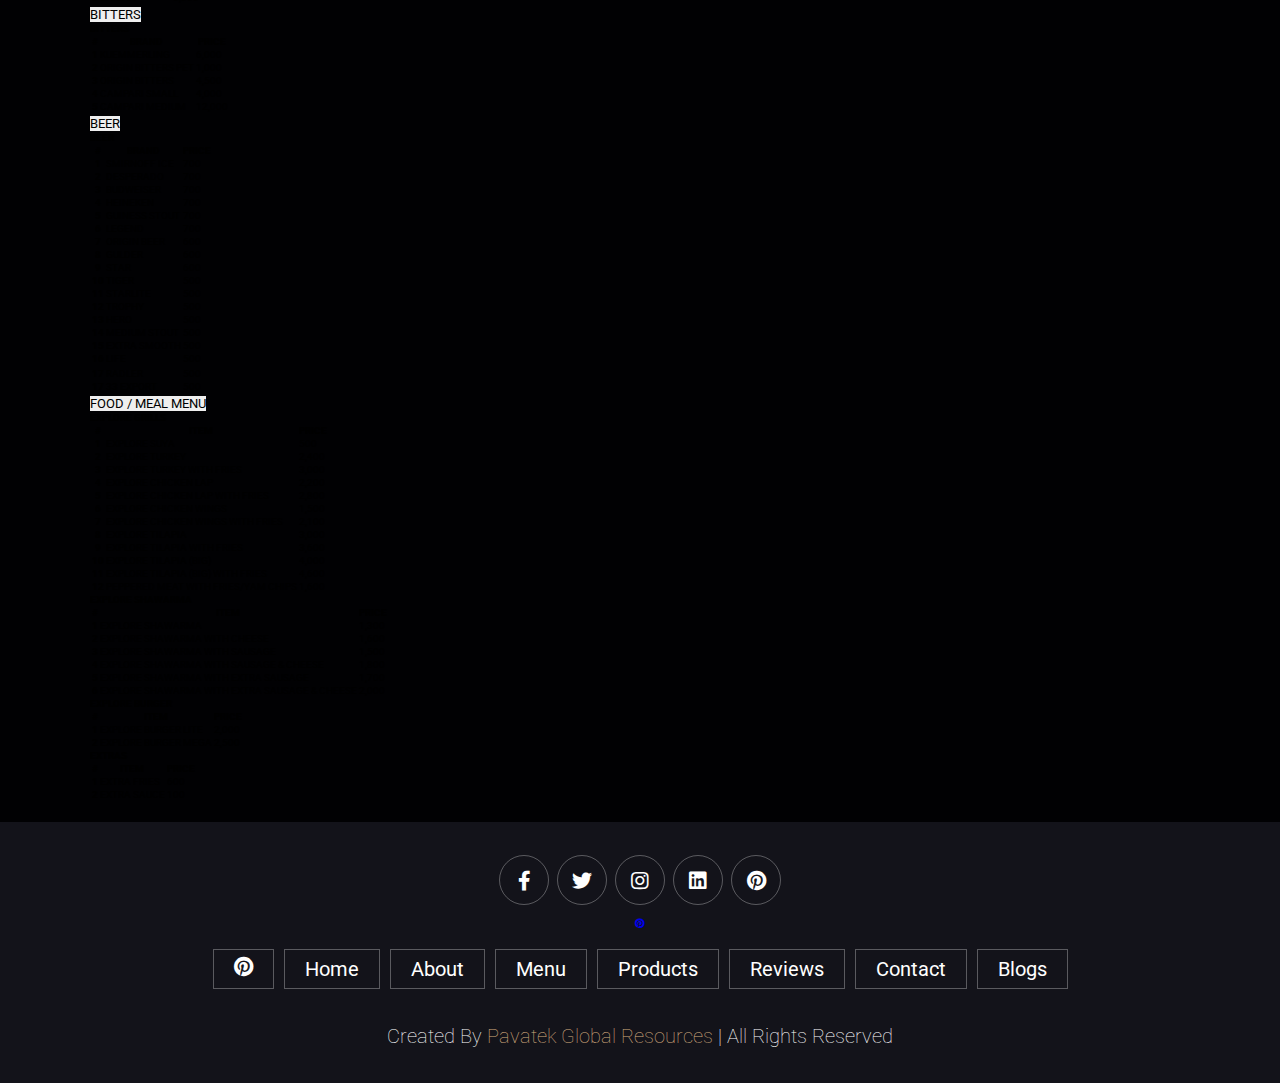
<file: menu.html>
<!DOCTYPE html>
<html lang="en">
<head>
    <meta charset="UTF-8">
    <meta http-equiv="X-UA-Compatible" content="IE=edge">
    <meta name="viewport" content="width=device-width, initial-scale=1.0">
    <title>Explore Lounge</title>


    <link href="https://cdn.jsdelivr.net/npm/bootstrap@5.1.3/dist/css/bootstrap.min.css" rel="stylesheet" integrity="sha384-1BmE4kWBq78iYhFldvKuhfTAU6auU8tT94WrHftjDbrCEXSU1oBoqyl2QvZ6jIW3" crossorigin="anonymous">


    <!-- font awesome cdn link  -->
    <link rel="stylesheet" href="https://cdnjs.cloudflare.com/ajax/libs/font-awesome/5.15.4/css/all.min.css">

    <!-- custom css file link  -->
    <link rel="stylesheet" href="1/css/style.css">

</head>
<body>

    <header class="header">

        <a href="#" class="logo">
            <img src="1/Images/Xlounge2.jpg" alt="">
        </a>
    
        <nav class="navbar">
            <a href="lounge.html">visit home</a>            
        </nav>
    
        <div class="icons">
            <div class="fas fa-search" id="search-btn"></div>
            <div class="fas fa-bars" id="menu-btn"></div>
        </div>
    
        <div class="search-form">
            <input type="search" id="search-box" placeholder="search here...">
            <label for="search-box" class="fas fa-search"></label>
        </div>
    
    </header>
    <div class="pageTitle" id="title">
        <h1> Explore Lounge <span>menu</span> </h1>
        <h5>(<i>Tap Each section to <span>explore</span> the items in the menu</i>)</h5>
    </div>
    

    <!-- menu section starts  -->
    <section class="menu" id="menu">
         <!-- MENU ACCORDION -->
         <div class="accordion" id="accordionExample">

            <!--NON ALCOHOLIC DRINKS SECTION-->
            <div class="accordion-item">
                <h2 class="accordion-header" id="headingOne">
                    <button class="accordion-button" type="button" data-bs-toggle="collapse" data-bs-target="#collapseOne" aria-expanded="true" aria-controls="collapseOne">
                    NON-ALCOHOLIC DRINKS
                    </button>
                </h2>
                <div id="collapseOne" class="accordion-collapse collapse show" aria-labelledby="headingOne" data-bs-parent="#accordionExample">
                    
                    <div class="accordion-body">
                        <strong style="text-align: center !important;">NON-ALCOHOLIC WINE</strong> 
                        <table class="table">
                            <thead>
                              <tr>
                                <th scope="col">#</th>
                                <th scope="col">ITEM</th>
                                <th scope="col">Price</th>
                              </tr>
                            </thead>
                            <tbody>
                              <tr>
                                <th scope="row">1</th>
                                <td>CHAMDOR</td>
                                <td>5,000</td>
                              </tr>
                              <tr>
                                <th scope="row">2</th>
                                <td>J & W</td>
                                <td>5,000</td>
                              </tr>
                              <tr>
                                <th scope="row">3</th>
                                <td>EISBERG</td>
                                <td>8,000</td>
                              </tr>
                              <tr>
                                <th scope="row">4</th>
                                <td>PURE HEAVEN</td>
                                <td>3,500</td>
                              </tr>
                              <tr>
                                <th scope="row">5</th>
                                <td>PURE HEAVEN (CAN)</td>
                                <td>1,000</td>
                              </tr>
                              <tr>
                                <th scope="row">6</th>
                                <td>CHI EXOTIC</td>
                                <td>1,200</td>
                              </tr>
                              <tr>
                                <th scope="row">7</th>
                                <td>CHIVITA</td>
                                <td>1,200</td>
                              </tr>
                              <tr>
                                <th scope="row">8</th>
                                <td>CRANBERRY JUICE</td>
                                <td>3,000</td>
                              </tr>
                              <tr>
                                <th scope="row">9</th>
                                <td>HOLLANDIA</td>
                                <td>1,200</td>
                              </tr>
                              <tr>
                                <th scope="row">10</th>
                                <td>SOFT DRINKS</td>
                                <td>300</td>
                              </tr>
                              <tr>
                                <th scope="row">11</th>
                                <td>WATER</td>
                                <td>200</td>
                              </tr>
                                <tr>
                                <th scope="row">12</th>
                                <td>FAROUZ</td>
                                <td>400</td>
                              </tr>
                                <tr>
                                <th scope="row">13</th>
                                <td>AMSTEL MALT</td>
                                <td>400</td>
                              </tr>
                            </tbody>
                          </table>
                        </div>
    
                </div>
            </div>

            <!--ALCOHOLIC WINE SECTION-->              
            <div class="accordion-item">
                <h2 class="accordion-header" id="headingTwo">
                    <button class="accordion-button collapsed" type="button" data-bs-toggle="collapse" data-bs-target="#collapseTwo" aria-expanded="false" aria-controls="collapseTwo">
                    ALCOHOLIC WINE
                    </button>
                </h2>
                <div id="collapseTwo" class="accordion-collapse collapse" aria-labelledby="headingTwo" data-bs-parent="#accordionExample">
                    <div class="accordion-body">
                    <strong style="text-align: center !important;">ALCOHOLIC WINE</strong> 
                        <table class="table">
                            <thead>
                            <tr>
                                <th scope="col">#</th>
                                <th scope="col">Alcoholic Wine</th>
                                <th scope="col">Price</th>
                            </tr>
                            </thead>
                            <tbody>
                            <tr>
                                <th scope="row">1</th>
                                <td>AGOR</td>
                                <td>6,000</td>
                            </tr>
                            <tr>
                                <th scope="row">2</th>
                                <td>B & G</td>
                                <td>7,000</td>
                            </tr>
                            <tr>
                                <th scope="row">3</th>
                                <td>BLUE NUN WINE</td>
                                <td>7,000</td>
                            </tr>
                            <tr>
                                <th scope="row">4</th>
                                <td>CARLO ROSSI</td>
                                <td>7,000</td>
                            </tr>
                            <tr>
                                <th scope="row">5</th>
                                <td>DON FELDER</td>
                                <td>7,000</td>
                            </tr>
                            <tr>
                                <th scope="row">6</th>
                                <td>FOUR COUSINS</td>
                                <td>7,500</td>
                            </tr>
                            <tr>
                                <th scope="row">7</th>
                                <td>LAMBRUSCO</td>
                                <td>7,000</td>
                            </tr>
                            <tr>
                                <th scope="row">8</th>
                                <td>ESCUDO ROJO</td>
                                <td>12,000</td>
                            </tr>
                            <tr>
                                <th scope="row">9</th>
                                <td>NEDERBURG</td>
                                <td>12,000</td>
                            </tr>
                            </tbody>
                        </table>
                    </div>
                </div>
            </div>

            <!--VODKA SECTION-->
            <div class="accordion-item">
                <h2 class="accordion-header" id="headingThree">
                    <button class="accordion-button collapsed" type="button" data-bs-toggle="collapse" data-bs-target="#collapseThree" aria-expanded="false" aria-controls="collapseThree">
                    VODKA
                    </button>
                </h2>
                <div id="collapseThree" class="accordion-collapse collapse" aria-labelledby="headingThree" data-bs-parent="#accordionExample">
                    <div class="accordion-body">
                    <strong>VODKA</strong> 
                    <table class="table">
                        <thead>
                            <tr>
                            <th scope="col">#</th>
                            <th scope="col">BRAND</th>
                            <th scope="col">PRICE</th>
                            </tr>
                        </thead>
                        <tbody>
                            <tr>
                            <th scope="row">1</th>
                            <td>ABSOLUTE</td>
                            <td>11,000</td>
                            </tr>
                            <tr>
                            <th scope="row">2</th>
                            <td>SKKY</td>
                            <td>12,000</td>
                            </tr>
                            <tr>
                            <th scope="row">3</th>
                            <td>CIROC</td>
                            <td>37,000</td>
                            </tr>
                        </tbody>
                        </table>
                    </div>
                </div>
            </div>

            <!--WHISKEY SECTION-->
            <div class="accordion-item">
            <h2 class="accordion-header" id="headingFour">
                <button class="accordion-button collapsed" type="button" data-bs-toggle="collapse" data-bs-target="#collapseFour" aria-expanded="false" aria-controls="collapseFour">
                WHISKEY
                </button>
            </h2>
            <div id="collapseFour" class="accordion-collapse collapse" aria-labelledby="headingFour" data-bs-parent="#accordionExample">
                <div class="accordion-body">
                <strong>WHISKEY</strong> 
                <table class="table">
                    <thead>
                      <tr>
                        <th scope="col">#</th>
                        <th scope="col">BRAND</th>
                        <th scope="col">PRICE</th>
                      </tr>
                    </thead>
                    <tbody>
                      <tr>
                        <th scope="row">1</th>
                        <td>BLACK LABEL</td>
                        <td>25,000</td>
                      </tr>
                      <tr>
                        <th scope="row">2</th>
                        <td>GOLD LABEL</td>
                        <td>37,000</td>
                      </tr>
                      <tr>
                        <th scope="row">3</th>
                        <td>JACK DANIEL</td>
                        <td>18,000</td>
                      </tr>
                      <tr>
                        <th scope="row">4</th>
                        <td>JAMESON</td>
                        <td>18,500</td>
                      </tr>
                      <tr>
                        <th scope="row">5</th>
                        <td>JAMESON (Black Barrel)</td>
                        <td>25,000</td>
                      </tr>
                      <tr>
                        <th scope="row">6</th>
                        <td>GLENFIDDICH 12yrs</td>
                        <td>40,000</td>
                      </tr>
                      <tr>
                        <th scope="row">7</th>
                        <td>GLENFIDDICH 15yrs</td>
                        <td>60,000</td>
                      </tr>
                      <tr>
                        <th scope="row">8</th>
                        <td>GLENFIDDICH 18yrs</td>
                        <td>85,000</td>
                      </tr>
                      <tr>
                        <th scope="row">9</th>
                        <td>HENNESY V.S</td>
                        <td>45,000</td>
                      </tr>
                      <tr>
                        <th scope="row">10</th>
                        <td>HENNESY V.S.O.P</td>
                        <td>65,000</td>
                      </tr>
                      <tr>
                        <th scope="row">11</th>
                        <td>HENNESY X.O</td>
                        <td>200,000</td>
                      </tr>
                      <tr>
                        <th scope="row">12</th>
                        <td>MARTEL BLUE</td>
                        <td>55,000</td>
                      </tr>
                      <tr>
                        <th scope="row">13</th>
                        <td>MARTEL V.S.S.D</td>
                        <td>38,000</td>
                      </tr>
                      <tr>
                        <th scope="row">14</th>
                        <td>REMY MARTIN V.S.O.P</td>
                        <td>47,000</td>
                      </tr>
                      <tr>
                        <th scope="row">15</th>
                        <td>REMY MARTIN X.O</td>
                        <td>200,000</td>
                      </tr>
                      <tr>
                        <th scope="row">16</th>
                        <td>CLAYMORE</td>
                        <td>10,000</td>
                      </tr>
                      <tr>
                        <th scope="row">17</th>
                        <td>MONKEY SHOULDER</td>
                        <td>27,000</td>
                      </tr>
                      <tr>
                        <th scope="row">18</th>
                        <td>WILLIAM LAWSON</td>
                        <td>12,500</td>
                      </tr>
                      <tr>
                        <th scope="row">19</th>
                        <td>JACK DANIEL (Single Barrel)</td>
                        <td>37,000</td>
                      </tr>
                      <tr>
                        <th scope="row">20</th>
                        <td>IMPERIAL BLUE</td>
                        <td>5,000</td>
                      </tr>
                      <tr>
                        <th scope="row">20</th>
                        <td>SEAGRAM</td>
                        <td>5,500</td>
                      </tr>                     
                    </tbody>
                  </table>
                </div>
            </div>
            </div>

            <!--CHAMPAGNE SECTION-->
            <div class="accordion-item">
                <h2 class="accordion-header" id="headingFive">
                    <button class="accordion-button collapsed" type="button" data-bs-toggle="collapse" data-bs-target="#collapseFive" aria-expanded="false" aria-controls="collapseFive">
                    CHAMPAGNE
                    </button>
                </h2>
                <div id="collapseFive" class="accordion-collapse collapse" aria-labelledby="headingFive" data-bs-parent="#accordionExample">
                    <div class="accordion-body">
                    <strong>CHAMPAGNE</strong>
                    <table class="table">
                        <thead>
                        <tr>
                            <th scope="col">#</th>
                            <th scope="col">BRAND</th>
                            <th scope="col">PRICE</th>
                        </tr>
                        </thead>
                        <tbody>
                        <tr>
                            <th scope="row">1</th>
                            <td>ANDRE</td>
                            <td>10,000</td>
                        </tr>
                        <tr>
                            <th scope="row">2</th>
                            <td>MARTINI</td>
                            <td>7,000</td>
                        </tr>
                        <tr>
                            <th scope="row">3</th>
                            <td>MOET Brut</td>
                            <td>68,000</td>
                        </tr>
                        <tr>
                            <th scope="row">4</th>
                            <td>MOET Rose</td>
                            <td>95,000</td>
                        </tr>
                        <tr>
                            <th scope="row">5</th>
                            <td>BLUE NUN GOLD</td>
                            <td>19,000</td>
                        </tr>
                        <tr>
                            <th scope="row">6</th>
                            <td>BLUE NUN ROGUE</td>
                            <td>8,000</td>
                        </tr>
                        <tr>
                            <th scope="row">7</th>
                            <td>BELAIRE</td>
                            <td>45,000</td>
                        </tr>
                        <tr>
                            <th scope="row">8</th>
                            <td>BLUE NUN SILVER</td>
                            <td>7,000</td>
                        </tr>
                        </tbody>
                    </table>
                    </div>
                </div>
            </div>

            <!--TEQUILA SECTION-->
            <div class="accordion-item">
                <h2 class="accordion-header" id="headingSix">
                    <button class="accordion-button collapsed" type="button" data-bs-toggle="collapse" data-bs-target="#collapseSix" aria-expanded="false" aria-controls="collapseSix">
                    TEQUILA
                    </button>
                </h2>
                <div id="collapseSix" class="accordion-collapse collapse" aria-labelledby="headingSix" data-bs-parent="#accordionExample">
                    <div class="accordion-body">
                    <strong>TEQUILA</strong>
                    <table class="table">
                        <thead>
                          <tr>
                            <th scope="col">#</th>
                            <th scope="col">BRAND</th>
                            <th scope="col">PRICE</th>
                          </tr>
                        </thead>
                        <tbody>
                          <tr>
                            <th scope="row">1</th>
                            <td>OLMEGA TEQUILA</td>
                            <td>21,000</td>
                          </tr>
                        </tbody>
                      </table>
                </div>
                </div>
            </div>

            <!--GIN SECTION-->
            <div class="accordion-item">
                <h2 class="accordion-header" id="headingSeven">
                    <button class="accordion-button collapsed" type="button" data-bs-toggle="collapse" data-bs-target="#collapseSeven" aria-expanded="false" aria-controls="collapseSeven">
                    GIN
                    </button>
                </h2>
                <div id="collapseSeven" class="accordion-collapse collapse" aria-labelledby="headingSeven" data-bs-parent="#accordionExample">
                    <div class="accordion-body">
                    <strong>GIN</strong>
                    <table class="table">
                        <thead>
                            <tr>
                            <th scope="col">#</th>
                            <th scope="col">BRAND</th>
                            <th scope="col">PRICE</th>
                            </tr>
                        </thead>
                        <tbody>
                            <tr>
                            <th scope="row">1</th>
                            <td>BACARDI</td>
                            <td>9,000</td>
                            </tr>
                            <tr>
                            <th scope="row">2</th>
                            <td>GORDON BIG</td>
                            <td>5,500</td>
                            </tr>
                            <tr>
                            <th scope="row">3</th>
                            <td>CHELSEA</td>
                            <td>3,000</td>
                            </tr>
                            <tr>
                            <th scope="row">4</th>
                            <td>LORD'S GIN</td>
                            <td>3,000</td>
                            </tr>
                            <tr>
                            <th scope="row">5</th>
                            <td>BROCAS GIN</td>
                            <td>4,500</td>
                            </tr>
                            <tr>
                            <th scope="row">6</th>
                            <td>GinMG</td>
                            <td>4,000</td>
                            </tr>                        
                        </tbody>
                        </table>
                     </div>
                </div>
            </div>

            <!--ENERGY DRINK SECTION-->
            <div class="accordion-item">
                <h2 class="accordion-header" id="headingEight">
                    <button class="accordion-button collapsed" type="button" data-bs-toggle="collapse" data-bs-target="#collapseEight" aria-expanded="false" aria-controls="collapseEight">
                    ENERGY DRINK
                    </button>
                </h2>
                <div id="collapseEight" class="accordion-collapse collapse" aria-labelledby="headingEight" data-bs-parent="#accordionExample">
                    <div class="accordion-body">
                    <strong>ENERGY DRINK</strong>
                    <table class="table">
                        <thead>
                            <tr>
                            <th scope="col">#</th>
                            <th scope="col">BRAND</th>
                            <th scope="col">PRICE</th>
                            </tr>
                        </thead>
                        <tbody>
                            <tr>
                            <th scope="row">1</th>
                            <td>BULLET VODKA</td>
                            <td>1,000</td>
                            </tr>
                            <tr>
                            <th scope="row">2</th>
                            <td>CLIMAX</td>
                            <td>1,000</td>
                            </tr>
                            <tr>
                            <th scope="row">3</th>
                            <td>MONSTER</td>
                            <td>1,000</td>
                            </tr>
                            <tr>
                            <th scope="row">4</th>
                            <td>RED BULL</td>
                            <td>1,000</td>
                            </tr>
                            <tr>
                            <th scope="row">5</th>
                            <td>POWER HORSE</td>
                            <td>1,000</td>
                            </tr>                            
                        </tbody>
                        </table>
                    </div>
                </div>
            </div>

            <!--EXTRAS DRINK SECTION-->
            <div class="accordion-item">
                <h2 class="accordion-header" id="headingNine">
                    <button class="accordion-button collapsed" type="button" data-bs-toggle="collapse" data-bs-target="#collapseNine" aria-expanded="false" aria-controls="collapseNine">
                    EXTRAS
                    </button>
                </h2>
                <div id="collapseNine" class="accordion-collapse collapse" aria-labelledby="headingNine" data-bs-parent="#accordionExample">
                    <div class="accordion-body">
                    <strong>EXTRAS</strong>
                    <table class="table">
                        <thead>
                            <tr>
                            <th scope="col">#</th>
                            <th scope="col">BRAND</th>
                            <th scope="col">PRICE</th>
                            </tr>
                        </thead>
                        <tbody>
                            <tr>
                            <th scope="row">1</th>
                            <td>DOUBLE BLACK</td>
                            <td>1,000</td>
                            </tr>
                            <tr>
                            <th scope="row">2</th>
                            <td>BAILEYS</td>
                            <td>12,000</td>
                            </tr>
                            <tr>
                            <th scope="row">3</th>
                            <td>BEST CREAM</td>
                            <td>6,000</td>
                            </tr>                            
                            <tr>
                            <th scope="row">4</th>
                            <td>WHISKEY SHOT</td>
                            <td>500</td>
                            </tr>                            
                            <tr>
                            <th scope="row">5</th>
                            <td>VODKA SHOT</td>
                            <td>500</td>
                            </tr>
                            <tr>
                            <th scope="row">6</th>
                            <td>SHISHA</td>
                            <td>3,000</td>
                            </tr>
                        </tbody>
                        </table>
                    </div>
                </div>
            </div>

            <!--BITTERS DRINK SECTION-->
            <div class="accordion-item">
                <h2 class="accordion-header" id="headingTen">
                    <button class="accordion-button collapsed" type="button" data-bs-toggle="collapse" data-bs-target="#collapseTen" aria-expanded="false" aria-controls="collapseTen">
                    BITTERS
                    </button>
                </h2>
                <div id="collapseTen" class="accordion-collapse collapse" aria-labelledby="headingTen" data-bs-parent="#accordionExample">
                    <div class="accordion-body">
                    <strong>BITTERS</strong>
                    <table class="table">
                        <thead>
                            <tr>
                            <th scope="col">#</th>
                            <th scope="col">BRAND</th>
                            <th scope="col">PRICE</th>
                            </tr>
                        </thead>
                        <tbody>
                            <tr>
                            <th scope="row">1</th>
                            <td>KUEMMERLING</td>
                            <td>6,000</td>
                            </tr>
                            <tr>
                            <th scope="row">2</th>
                            <td>ORIGIN BITTERS PET</td>
                            <td>1,000</td>
                            </tr>
                            <tr>
                            <th scope="row">3</th>
                            <td>ORIGIN BITTERS</td>
                            <td>4,500</td>
                            </tr>
                            <tr>
                            <th scope="row">4</th>
                            <td>CAMPARI SMALL</td>
                            <td>4,000</td>
                            </tr>
                            <tr>
                            <th scope="row">5</th>
                            <td>CAMPARI MEDIUM</td>
                            <td>12,000</td>
                            </tr>                       
                        </tbody>
                        </table>
                    </div>
                </div>
            </div>
             
             
             <!--BEER SECTION-->
            <div class="accordion-item">
                <h2 class="accordion-header" id="headingEleven">
                    <button class="accordion-button collapsed" type="button" data-bs-toggle="collapse" data-bs-target="#collapseEleven" aria-expanded="false" aria-controls="collapseThree">
                    BEER
                    </button>
                </h2>
                <div id="collapseEleven" class="accordion-collapse collapse" aria-labelledby="headingEleven" data-bs-parent="#accordionExample">
                    <div class="accordion-body">
                    <strong>BEER</strong> 
                    <table class="table">
                        <thead>
                            <tr>
                            <th scope="col">#</th>
                            <th scope="col">BRAND</th>
                            <th scope="col">PRICE</th>
                            </tr>
                        </thead>
                        <tbody>
                            <tr>
                            <th scope="row">1</th>
                            <td>SMIRNOFF ICE</td>
                            <td>700</td>
                            </tr>
                            <tr>
                            <th scope="row">2</th>
                            <td>DESPERADO</td>
                            <td>700</td>
                            </tr>
                            <tr>
                            <th scope="row">3</th>
                            <td>BUDWEISER</td>
                            <td>700</td>
                            </tr>                            
                            <tr>
                            <th scope="row">4</th>
                            <td>HEINEKEN</td>
                            <td>700</td>
                            </tr>
                            <tr>
                            <th scope="row">5</th>
                            <td>GUINESS STOUT</td>
                            <td>700</td>
                            </tr>
                            <tr>
                            <th scope="row">6</th>
                            <td>LEGEND</td>
                            <td>700</td>
                            </tr>
                            <tr>
                            <th scope="row">7</th>
                            <td>ORIGIN BEER</td>
                            <td>600</td>
                            </tr>
                            <tr>
                            <th scope="row">8</th>
                            <td>GULDER</td>
                            <td>600</td>
                            </tr>
                            <tr>
                            <th scope="row">9</th>
                            <td>STAR</td>
                            <td>600</td>
                            </tr>
                            <tr>
                            <th scope="row">10</th>
                            <td>TIGER</td>
                            <td>500</td>
                            </tr>
                            <tr>
                            <th scope="row">11</th>
                            <td>STARLITE</td>
                            <td>500</td>
                            </tr>
                            <tr>
                            <th scope="row">12</th>
                            <td>TROPHY</td>
                            <td>500</td>
                            </tr>
                            <tr>
                            <th scope="row">13</th>
                            <td>HERO</td>
                            <td>500</td>
                            </tr>
                            <tr>
                            <th scope="row">14</th>
                            <td>MEDIUM STOUT</td>
                            <td>500</td>
                            </tr>
                            <tr>
                            <th scope="row">15</th>
                            <td>EXTRA SMOOTH</td>
                            <td>500</td>
                            </tr>
                            <tr>
                            <th scope="row">16</th>
                            <td>LIFE</td>
                            <td>500</td>
                            </tr>
                            <tr>
                            <tr>
                            <th scope="row">17</th>
                            <td>RADLER</td>
                            <td>500</td>
                            </tr>
                            <tr>
                            <th scope="row">17</th>
                            <td>33 EXPORT</td>
                            <td>500</td>
                            </tr>
                        </tbody>
                        </table>
                    </div>
                </div>
            </div>


             

            <!--ENERGY DRINK SECTION-->
            <div class="accordion-item">
                <h2 class="accordion-header" id="headingTwelve">
                    <button class="accordion-button collapsed" type="button" data-bs-toggle="collapse" data-bs-target="#collapseTwelve" aria-expanded="false" aria-controls="collapseEleven">
                    FOOD / MEAL MENU
                    </button>
                </h2>
                <div id="collapseTwelve" class="accordion-collapse collapse" aria-labelledby="headingTwelve" data-bs-parent="#accordionExample">
                    <div class="accordion-body">
                    <strong>EXPLORE GRILLS</strong>
                    <table class="table">
                        <thead>
                            <tr>
                            <th scope="col">#</th>
                            <th scope="col">ITEM</th>
                            <th scope="col">PRICE</th>
                            </tr>
                        </thead>
                        <tbody>
                            <tr>
                            <th scope="row">1</th>
                            <td>EXPLORE SUYA</td>
                            <td>500</td>
                            </tr>
                            <tr>
                            <th scope="row">2</th>
                            <td>EXPLORE TURKEY</td>
                            <td>2,400</td>
                            </tr>
                            <tr>
                            <th scope="row">3</th>
                            <td>EXPLORE TURKEY WITH FRIES</td>
                            <td>3,000</td>
                            </tr>
                            <tr>
                            <th scope="row">4</th>
                            <td>EXPLORE CHICKEN LAP</td>
                            <td>2,200</td>
                            </tr>
                            <tr>
                            <th scope="row">5</th>
                            <td>EXPLORE CHICKEN LAP WITH FRIES</td>
                            <td>2,800</td>
                            </tr>
                            <tr>
                            <th scope="row">6</th>
                            <td>EXPLORE CHICKEN WINGS</td>
                            <td>1,500</td>
                            </tr>
                            <tr>
                            <th scope="row">7</th>
                            <td>EXPLORE CHICKEN WINGS WITH FRIES</td>
                            <td>2,100</td>
                            </tr>
                            <tr>
                            <th scope="row">8</th>
                            <td>EXPLORE TILAPIA</td>
                            <td>3,000</td>
                            </tr>
                            <tr>
                            <th scope="row">9</th>
                            <td>EXPLORE TILAPIA WITH FRIES</td>
                            <td>3,600</td>
                            </tr>
                            <tr>
                            <th scope="row">10</th>
                            <td>EXPLORE TILAPIA (BIG)</td>
                            <td>4,000</td>
                            </tr>
                            <tr>
                            <th scope="row">11</th>
                            <td>EXPLORE TILAPIA (BIG) WITH FRIES</td>
                            <td>4,600</td>
                            </tr>
                            <tr>
                            <th scope="row">12</th>
                            <td>PEPPERED MEAT WITH FRIES/YAM CHIPS</td>
                            <td>1,600</td>
                            </tr>
                        </tbody>
                        </table>
                    </div>
                    <div class="accordion-body">
                    <strong>EXPLORE SHAWARMA</strong>
                    <table class="table">
                        <thead>
                            <tr>
                            <th scope="col">#</th>
                            <th scope="col">ITEM</th>
                            <th scope="col">PRICE</th>
                            </tr>
                        </thead>
                        <tbody>                                
                            <tr>
                            <th scope="row">1</th>
                            <td>EXPLORE SHAWARMA</td>
                            <td>1,300</td>
                            </tr>
                            <tr>
                            <th scope="row">2</th>
                            <td>EXPLORE SHAWARMA WITH CHEESE</td>
                            <td>1,600</td>
                            </tr>
                            <tr>
                            <th scope="row">3</th>
                            <td>EXPLORE SHAWARMA WITH SAUSAGE</td>
                            <td>1,500</td>
                            </tr>
                            <tr>
                            <th scope="row">4</th>
                            <td>EXPLORE SHAWARMA WITH SAUSAGE & CHEESE</td>
                            <td>1,800</td>
                            </tr>
                            <tr>
                            <th scope="row">5</th>
                            <td>EXPLORE SHAWARMA WITH EXTRA SAUSAGE</td>
                            <td>1,700</td>
                            </tr>
                            <tr>
                            <th scope="row">6</th>
                            <td>EXPLORE SHAWARMA WITH EXTRA SAUSAGE & CHEESE</td>
                            <td>2,000</td>
                            </tr>    
                        </tbody>
                        </table>
                    </div>
                    <div class="accordion-body">
                    <strong>EXPLORE BURGER</strong>
                    <table class="table">
                        <thead>
                            <tr>
                            <th scope="col">#</th>
                            <th scope="col">ITEM</th>
                            <th scope="col">PRICE</th>
                            </tr>
                        </thead>
                        <tbody>                                
                            <tr>
                            <th scope="row">1</th>
                            <td>EXPLORE BURGER LITE</td>
                            <td>2,000</td>
                            </tr>
                            <tr>
                            <th scope="row">2</th>
                            <td>EXPLORE BURGER MEGA</td>
                            <td>2,500</td>
                            </tr>
                        </tbody>
                        </table>
                    </div>
                    <div class="accordion-body">
                    <strong>EXTRAS</strong>
                    <table class="table">
                        <thead>
                            <tr>
                            <th scope="col">#</th>
                            <th scope="col">ITEM</th>
                            <th scope="col">PRICE</th>
                            </tr>
                        </thead>
                        <tbody>                                
                            <tr>
                            <th scope="row">1</th>
                            <td>EXTRA FRIES</td>
                            <td>600</td>
                            </tr>
                            <tr>
                            <th scope="row">2</th>
                            <td>EXTRA SAUCE</td>
                            <td>100</td>
                            </tr>
                        </tbody>
                        </table>
                    </div>
                </div>
            </div>
         </div>
    </section>
    <!-- menu section ends -->

<!-- footer section starts  -->

<section class="footer">    

    <div class="share">
        <a href="#" class="fab fa-facebook-f"></a>
        <a href="#" class="fab fa-twitter"></a>
        <a href="https://www.instagram.com/xplore_lounge/" target="_blank" class="fab fa-instagram"></a>
        <a href="#" class="fab fa-linkedin"></a>
        <a href="#" class="fab fa-pinterest"></a-->
    </div>

    <div class="links">
        <a href="#">home</a>
        <a href="#">about</a>
        <a href="#">menu</a>
        <a href="#">products</a>
        <a href="#">reviews</a>
        <a href="#">contact</a>
        <a href="#">blogs</a>
    </div>

    <div class="credit">created by <span>Pavatek Global Resources</span> | all rights reserved</div>

</section>

<!-- footer section ends -->


        
        
        
        <!-- custom js file link  -->
        <script src="1/js/script.js"></script>

        <script src="https://cdn.jsdelivr.net/npm/bootstrap@5.1.3/dist/js/bootstrap.bundle.min.js" integrity="sha384-ka7Sk0Gln4gmtz2MlQnikT1wXgYsOg+OMhuP+IlRH9sENBO0LRn5q+8nbTov4+1p" crossorigin="anonymous"></script>

    </body>
</html>
</file>
<file: css/style.css>
@import url('https://fonts.googleapis.com/css2?family=Nunito:wght@200;300;400;600;700&display=swap');

:root{
    --green:#27ae60;
    --black:#192a56;
    --light-color:#666;
    --box-shadow:0 .5rem 1.5rem rgba(0,0,0,.1);
}

*{
    font-family: 'Nunito', sans-serif;
    margin:0; padding:0;
    box-sizing: border-box;
    text-decoration: none;
    outline: none; border:none;
    /* text-transform: capitalize; */
    transition: all .2s linear;
}

html{
    font-size: 62.5%;
    overflow-x: hidden;
    scroll-padding-top: 5.5rem;
    scroll-behavior: smooth;
}

section{
    padding:2rem 9%;
}

section:nth-child(even){
    background:#eee;
}

.sub-heading{
    text-align: center;
    color:var(--green);
    font-size: 2rem;
    padding-top: 1rem;
}

.heading{
    text-align: center;
    color:var(--black);
    font-size: 3rem;
    padding-bottom: 2rem;
    text-transform: uppercase;
}

.btn{
    margin-top: 1rem;
    display: inline-block;
    font-size: 1.7rem;
    color:#fff;
    background: var(--black);
    border-radius: .5rem;
    cursor: pointer;
    padding:.8rem 3rem;
}

.btn:hover{
    background: var(--green);
    letter-spacing: .1rem;
}

header{
    position: fixed;
    top:0; left: 0; right:0;
    background: #fff;
    padding:1rem 7%;
    display: flex;
    align-items: center;
    justify-content: space-between;
    z-index: 1000;
    box-shadow: var(--box-shadow);
}

header .logo{
    color:var(--black);
    font-size: 2.5rem;
    font-weight: bolder;
}

header>a{
    color: #ffd300!important;
    background-color: black;
    border-style: solid;
    border-width: 5px;
    border-color: black;
    border-radius: 5px;
}

header .logo i{
    color:var(--green);
}

header .navbar a{
    font-size: 1.7rem;
    border-radius: .5rem;
    padding:.5rem 1.5rem;
    color:var(--light-color);
}

header .navbar a.active,
header .navbar a:hover{
    color:#fff;
    background: var(--green);
}

header .icons i,
header .icons a{
    cursor: pointer;
    margin-left: .5rem;
    height:4.5rem;
    line-height: 4.5rem;
    width:4.5rem;
    text-align: center;
    font-size: 1.7rem;
    color:var(--black);
    border-radius: 50%;
    background: #eee;
}

header .icons i:hover,
header .icons a:hover{
    color:#fff;
    background: var(--green);
    transform: rotate(360deg);
}

header .icons #menu-bars{
    display: none;
}

#search-form{
    position: fixed;
    top:-110%; left:0; 
    height:100%; width:100%;
    z-index: 1004;
    background:rgba(0,0,0,.8);
    display: flex;
    align-items: center;
    justify-content: center;
    padding:0 1rem;
}

#search-form.active{
    top:0;
}

#search-form #search-box{
    width:50rem;
    border-bottom: .1rem solid #fff;
    padding:1rem 0;
    color:#fff;
    font-size: 3rem;
    text-transform: none;
    background:none;
}

#search-form #search-box::placeholder{
    color:#eee;
}

#search-form #search-box::-webkit-search-cancel-button{
    -webkit-appearance: none;
}

#search-form label{
    color:#fff;
    cursor:pointer;
    font-size: 3rem;
}

#search-form label:hover{
    color:var(--green);
}

#search-form #close{
    position: absolute;
    color:#fff;
    cursor: pointer;
    top: 2rem; right:3rem;
    font-size: 5rem;
}

.home .home-slider .slide{
    display: flex;
    align-items: center;    
    flex-wrap: wrap;
    gap:2rem; 
    padding-top: 9rem;
}

.home .home-slider .slide .content{
    flex:1 1 45rem;
}

.home .home-slider .slide .image{
    flex:1 1 45rem;
}

.home .home-slider .slide .image img{
    width: 100%;
    height: auto;
    overflow-x: hidden;
}

.home .home-slider .slide .content span{
    color:var(--green);
    font-size: 2.5rem;
}

.home .home-slider .slide .content h3{
    color:var(--black);
    font-size: 5rem;
}

.home .home-slider .slide .content p{
    color:var(--light-color);
    font-size: 2.2rem;
    padding:.5rem 0;
    line-height: 1.5;
}

.swiper-pagination-bullet-active{
    background:var(--green);
}

.dishes .box-container{
    display: grid;
    grid-template-columns: repeat(auto-fit, minmax(28rem, 1fr));
    gap:1.5rem;
}

.dishes .box-container .box{
    padding:2.5rem;
    background:#fff;
    border-radius: .5rem;
    border:.1rem solid rgba(0,0,0,.2);
    box-shadow: var(--box-shadow);
    position: relative;
    overflow: hidden;
    text-align: center;
}

.prices .box-container{
    display: grid;
    grid-template-columns: repeat(auto-fit, minmax(28rem, 1fr));
    gap:1.5rem;
}

.prices .box-container .box{
    padding:.5rem;
    background:#fff;
    border-radius: .5rem;
    border:.1rem solid rgba(0,0,0,.2);
    box-shadow: var(--box-shadow);
    position: relative;
    overflow: hidden;
    text-align: center;
}

.prices .box-container .box h3{
    color:var(--black);
    font-size: 1.8rem;
}

.prices .box-container .box span{
    color:var(--green);
    font-weight: bolder;
    margin-right: 1rem;
    font-size: 1.8rem;
}

.dishes .box-container .box .fa-heart,
.dishes .box-container .box .fa-eye{
    position: absolute;
    top:1.5rem;
    background:#eee;
    border-radius: 50%;
    height: 5rem;
    width:5rem;
    line-height: 5rem;
    font-size: 2rem;
    color:var(--black);
}

.dishes .box-container .box .fa-heart:hover,
.dishes .box-container .box .fa-eye:hover{
    background: var(--green);
    color:#fff;
}

.dishes .box-container .box .fa-heart{
    right:-15rem;
}

.dishes .box-container .box .fa-eye{
    left:-15rem;
}

.dishes .box-container .box:hover .fa-heart{
    right:1.5rem;
}

.dishes .box-container .box:hover .fa-eye{
    left:1.5rem;
}

.dishes .box-container .box img{
    height:17rem;
    margin:1rem 0;
}

.dishes .box-container .box h3{
    color:var(--black);
    font-size: 2.5rem;
}

.dishes .box-container .box .stars{
    padding:1rem 0;
}

.dishes .box-container .box .stars i{
    font-size: 1.7rem;
    color:var(--green);
}

.dishes .box-container .box span{
    color:var(--green);
    font-weight: bolder;
    margin-right: 1rem;
    font-size: 2.5rem;
}

.about .row{
    display: flex;
    flex-wrap: wrap;
    gap:1.5rem;
    align-items: center;
}

.about .row .image{
    flex:1 1 45rem;
}

.about .row .image img{ 
    width: 100%;
}

.about .row .content{
    flex:1 1 45rem;
}

.about .row .content h3{
    color:var(--black);
    font-size: 4rem;
    padding:.5rem 0;
}

.about .row .content p{
    color:var(--light-color);
    font-size: 1.5rem;
    padding:.5rem 0;
    line-height: 2;
}

.about .row .content .icons-container{
    display: flex;
    gap:1rem;
    flex-wrap: wrap;
    padding:1rem 0;
    margin-top: .5rem;
}

.about .row .content .icons-container .icons{
    background:#eee;
    border-radius: .5rem;
    border:.1rem solid rgba(0,0,0,.2);
    display: flex;
    align-items: center;
    justify-content: center;
    gap:1rem;
    flex:1 1 17rem;
    padding:1.5rem 1rem;
}

.about .row .content .icons-container .icons i{
    font-size: 2.5rem;
    color:var(--green);
}

.about .row .content .icons-container .icons span{
    font-size: 1.5rem;
    color:var(--black);
}

.menu .box-container{
    display: grid;
    grid-template-columns: repeat(auto-fit, minmax(30rem, 1fr));
    gap:1.5rem;
}

.menu .box-container .box{
    background: #fff;
    border:.1rem solid rgba(0,0,0,.2);
    border-radius: .5rem;
    box-shadow: var(--box-shadow);    
}

.menu .box-container .box .image{
    height: 25rem;
    width: 100%;
    padding:1.5rem;
    overflow: hidden;
    position: relative;
}

.menu .box-container .box .image img{
    height: 100%;
    width: 100%;
    border-radius: .5rem;
    object-fit: cover;
}

.menu .box-container .box .image .fa-heart{
    position: absolute;
    top:2.5rem; right: 2.5rem;
    height: 5rem;
    width: 5rem;
    line-height: 5rem;
    text-align: center;
    font-size: 2rem;
    background: #fff;
    border-radius: 50%;
    color:var(--black);
}

.menu .box-container .box .image .fa-heart:hover{
    background-color: var(--green);
    color:#fff;
}

.menu .box-container .box .content{
    padding:2rem;
    padding-top: 0;
}

.menu .box-container .box .content .stars{
    padding-bottom: 1rem;
}

.menu .box-container .box .content .stars i{
   font-size: 1.7rem;
   color:var(--green);
}

.menu .box-container .box .content h3{
    color:var(--black);
    font-size: 2.5rem;
}

.menu .box-container .box .content p{
    color:var(--light-color);
    font-size: 1.6rem;
    padding:.5rem 0;
    line-height: 1.5;
}

.menu .box-container .box .content .price{
    color:var(--green);
    margin-left: 1rem;
    font-size: 2.5rem;
}

.review .slide{
    padding:2rem;
    box-shadow:var(--box-shadow);
    border:.1rem solid rgba(0,0,0,.2);
    border-radius: .5rem;
    position: relative;    
}

.review .slide .fa-quote-right{
    position: absolute;
    top:2rem; right:2rem;
    font-size: 6rem;
    color:#ccc;
}

.review .slide .user{
    display: flex;
    gap:1.5rem;
    align-items: center;
    padding-bottom: 1.5rem;
}

.review .slide .user img{
    height: 7rem;
    width: 7rem;
    border-radius: 50%;
    object-fit: cover;
}

.review .slide .user h3{
    color:var(--black);
    font-size: 2rem;
    padding-bottom: .5rem;
}

.review .slide .user i{
    font-size: 1.3rem;
    color:var(--green);
}

.review .slide p{
    font-size: 1.5rem;
    line-height: 1.8;
    color:var(--light-color);
}

.order form{
    max-width:90rem;
    border-radius: .5rem;
    box-shadow: var(--box-shadow);
    border:.1rem solid rgba(0,0,0,.2);
    background:#fff;
    padding:1.5rem;
    margin:0 auto;
}

.order form .inputBox{
    display: flex;
    flex-wrap: wrap;
    justify-content: space-between;
}

.order form .inputBox .input{
    width:49%;
}

.order form .inputBox .input span{
    display:block;
    padding:.5rem 0;
    font-size: 1.5rem;
    color:var(--light-color);
}

.order form .inputBox .input input,
.order form .inputBox .input textarea{
    background:#eee;
    border-radius: .5rem;
    padding:1rem;
    font-size: 1.6rem;
    color:var(--black);
    text-transform: none;
    margin-bottom: 1rem;
    width:100%;
}

.order form .inputBox .input input:focus,
.order form .inputBox .input textarea:focus{
    border:.1rem solid var(--green);
}

.order form .inputBox .input textarea{
    height:20rem;
    resize: none;
}

.order form .btn{
    margin-top: 0;
}

.footer .box-container{
    display: block;
    grid-template-columns: repeat(auto-fit, minmax(25rem, 1fr));
    gap:1.5rem;
}

.footer .box-container .box{
    /*display: flex;
    justify-content: center;
    flex-wrap: wrap;*/
    padding:2rem 0;
    gap:1rem;
    text-align: center;
}

.footer .box-container .box h3{
    padding:.5rem 0;
    font-size: 2.5rem;
    color:var(--black);
    text-align: center;
}

.footer .box-container .box a{
    height: 5rem;
    width: 5rem;
    line-height: 5rem;
    font-size: 2rem;
    color:#fff;
    border:var(--border);
    margin:.3rem;
    border-radius: 50%;
    
    padding:.5rem 0;
    
    color:var(--light-color);
    text-align: center;
}

.footer .box-container .box a:hover{
    color:var(--green);
    text-decoration: underline;
}

.footer .credit{
    text-align: center;
    border-top: .1rem solid rgba(0,0,0,.1);
    font-size: 2rem;
    color:var(--black);
    padding:.5rem;
    padding-top: 1.5rem;
    margin-top: 1.5rem;
}

.footer .credit span{
    color:var(--green);
}

.loader-container{
    position: fixed;
    top:0; left:0;
    height:100%; 
    width:100%;
    z-index: 10000;
    background:#fff;
    display: flex;
    align-items: center;
    justify-content: center;
    overflow: hidden;
}

.loader-container img{
    width:35rem;
}

.loader-container.fade-out{
    top:-110%;
    opacity:0;
}


































/* media queries  */

@media (max-width:991px){

    html{
        font-size: 55%;
    }
    
    header{
        padding:1rem 2rem;
    }

    section{
        padding:2rem;
    }


}

@media (max-width:768px){

    html, body {
        width: 100%;
        height: auto;
        overflow-x: hidden;
    }

    header .icons a{
        display: none;
    }

    #search-icon{
        display: none;
    }

    header .icons #menu-bars{
        display: inline-block;
    }

    header .navbar{
        position: absolute;
        top:100%; left:0; right:0;
        background:#fff;
        border-top: .1rem solid rgba(0,0,0,.2);
        border-bottom: .1rem solid rgba(0,0,0,.2);
        padding:1rem;
        clip-path: polygon(0 0, 100% 0, 100% 0, 0 0);
    }

    header .navbar.active{
        clip-path: polygon(0 0, 100% 0, 100% 100%, 0% 100%);
    }

    header .navbar a{
        display: block;
        padding:1.5rem;
        margin:1rem;
        font-size: 2rem;
        background:#eee;
    }

    #search-form #search-box{
        width:90%;
        margin:0 1rem;
    }

    .home .home-slider .slide .content h3{
        font-size: 3.3rem;
    }

    .footer .box-container .box{
        display: block;
        align-items: center;
    }
  
    .footer .box-container .box a{
        display: inline-block;
        width: 100%;
        height: 1px;
        padding:.2rem .2rem;
        font-size: 1.5rem;
        color:var(--light-color);
    }

  

}

@media (max-width:450px){

    html{
        font-size: 50%;
    }

    .dishes .box-container .box img{
        height:auto;
        width: 100%;
    }

    .order form .inputBox .input{
        width:100%;
    }

}
</file>
<file: 1/css/style.css>
@import url('https://fonts.googleapis.com/css2?family=Roboto:wght@100;300;400;500;700&display=swap');

:root{
    --main-color:#d3ad7f;
    --black:#13131a;
    --bg:#010103;
    --border:.1rem solid rgba(255,255,255,.3);
}

*{
    font-family: 'Roboto', sans-serif;
    margin:0; padding:0;
    box-sizing: border-box;
    outline: none; border:none;
    text-decoration: none;
    text-transform: capitalize;
    transition: .2s linear;
}

html{
    font-size: 62.5%;
    overflow-x: hidden;
    scroll-padding-top: 9rem;
    scroll-behavior: smooth;
}

html::-webkit-scrollbar{
    width: .8rem;
}

html::-webkit-scrollbar-track{
    background: transparent;
}

html::-webkit-scrollbar-thumb{
    background: #fff;
    border-radius: 5rem;
}

body{
    background: var(--bg);
}

section{
    padding:2rem 7%;
}

.pageTitle {

    padding-top: 100px;
    text-align: center;
    color:#fff;
    text-transform: uppercase;
    padding-bottom: 1rem;
    font-size: 4rem;
}

.heading{
    text-align: center;
    color:#fff;
    text-transform: uppercase;
    padding-bottom: 3.5rem;
    font-size: 4rem;
}


.heading span{
    color:var(--main-color);
    text-transform: uppercase;
}

.pageTitle span{
    color:var(--main-color);
    text-transform: uppercase;
}

.btn{
    margin-top: 1rem;
    display: inline-block;
    padding:.9rem 3rem;
    font-size: 1.7rem;
    color:#fff;
    background: var(--main-color);
    cursor: pointer;
}

.btn:hover{
    letter-spacing: .2rem;
}

.header{
    background: var(--bg);
    display: flex;
    align-items: center;
    justify-content: space-between;
    padding:1.5rem 7%;
    border-bottom: var(--border);
    position: fixed;
    top:0; left: 0; right: 0;
    z-index: 1000;
}

.header .logo img{
    height: 6rem;
}

.header .navbar a{
    margin:0 1rem;
    font-size: 1.6rem;
    color:#fff;
}

.header .navbar a:hover{
    color:var(--main-color);
    border-bottom: .1rem solid var(--main-color);
    padding-bottom: .5rem;
}

.header .icons div{
    color:#fff;
    cursor: pointer;
    font-size: 2.5rem;
    margin-left: 2rem;
}

.header .icons div:hover{
    color:var(--main-color);
}

#menu-btn{
    display: none;
}

.header .search-form{
    position: absolute;
    top:115%; right: 7%;
    background: #fff;
    width: 50rem;
    height: 5rem;
    display: flex;
    align-items: center;
    transform: scaleY(0);
    transform-origin: top;
}

.header .search-form.active{
    transform: scaleY(1);
}

.header .search-form input{
    height: 100%;
    width: 100%;
    font-size: 1.6rem;
    color:var(--black);
    padding:1rem;
    text-transform: none;
}

.header .search-form label{
    cursor: pointer;
    font-size: 2.2rem;
    margin-right: 1.5rem;
    color:var(--black);
}

.header .search-form label:hover{
    color:var(--main-color);
}

.header .cart-items-container{
    position: absolute;
    top:100%; right: -100%;
    height: calc(100vh - 9.5rem);
    width: 35rem;
    background: #fff;
    padding:0 1.5rem;
}

.header .cart-items-container.active{
    right: 0;
}

.header .cart-items-container .cart-item{
    position: relative;
    margin:2rem 0;
    display: flex;
    align-items: center;
    gap:1.5rem;
}

.header .cart-items-container .cart-item .fa-times{
    position: absolute;
    top:1rem; right: 1rem;
    font-size: 2rem;
    cursor: pointer;
    color: var(--black);
}

.header .cart-items-container .cart-item .fa-times:hover{
    color:var(--main-color);
}

.header .cart-items-container .cart-item img{
    height: 7rem;
}

.header .cart-items-container .cart-item .content h3{
    font-size: 2rem;
    color:var(--black);
    padding-bottom: .5rem;
}

.header .cart-items-container .cart-item .content .price{
    font-size: 1.5rem;
    color:var(--main-color);
}

.header .cart-items-container .btn{
    width: 100%;
    text-align: center;
}

.home{
    min-height: 10vh;
    display: flex;
    align-items: center;
    margin-top: 1px;
    background:url(../images/home3.jpg) no-repeat ;
    background-size: cover;
    background-position: center;
}

.home .content{
    max-width: 60rem;
    background-color: rgba(0,0,50,.4);
    border: 2px solid white;
    border-radius: 25px;
    padding: 2rem;
}

.home .content p{
    font-size: 2rem;
    font-weight: normal;
    font-family:'Segoe UI', Tahoma, Geneva, Verdana, sans-serif;
    line-height: 1.8;
    padding:1rem 0;
    color:white;
    text-transform: none;
}

#landing{
    text-align: left;
    color:gray;
    text-transform:uppercase;
    padding-top: 1rem;
    padding-bottom: .5rem;
    font-size: 3rem;
}

.home .content img{
    padding-top: 1rem;
}

.about .row{
    display: flex;
    align-items: center;
    background:var(--black);
    flex-wrap: wrap;
}

.top {
    margin-top: 80px;
}


.swiper {
    width: 100%;
    height: 100%;
}

.swiper-slide {
text-align: center;
font-size: 18px;
background: #fff;

/* Center slide text vertically */
display: -webkit-box;
display: -ms-flexbox;
display: -webkit-flex;
display: flex;
-webkit-box-pack: center;
-ms-flex-pack: center;
-webkit-justify-content: center;
justify-content: center;
-webkit-box-align: center;
-ms-flex-align: center;
-webkit-align-items: center;
align-items: center;
}

.swiper-slide img {
    display: block;
    width: 100%;
    height: 100%;
    object-fit: cover;
}


.about .row .image{
    flex:1 1 45rem;
}

.about .row .image img{
    width: 100%;
}
.about .row .content{
    flex:1 1 45rem;
    padding:2rem;
}

.about .row .content h3{
    font-size: 3rem;
    color:#fff;
}

.about .row .content p{
    font-size: 1.6rem;
    color:#ccc;
    padding:1rem 0;
    line-height: 1.8;
}

.accordion{
    padding-top: 10px;  
    
}

.menu .box-container{
    display: grid;
    grid-template-columns: repeat(auto-fit, minmax(30rem, 1fr));
    gap:1.5rem;
}

.menu .box-container .box{
    padding:5rem;
    text-align: center;
    border:var(--border);    
}

.menu .box-container .box img{
    height: 10rem;
}

.menu .box-container .box h3{
    color: #fff;
    font-size: 2rem;
    padding:1rem 0;
}

.menu .box-container .box .price{
    color: #fff;
    font-size: 2.5rem;
    padding:.5rem 0;
}

.menu .box-container .box .price span{
    font-size: 1.5rem;
    text-decoration: line-through;
    font-weight: lighter;
}

.menu .box-container .box:hover{
    background:#fff;
}

.menu .box-container .box:hover > *{
    color:var(--black);
}

.menu .box-container .box a{
    color: saddlebrown;
}

.products .box-container{
    display: grid;
    grid-template-columns: repeat(auto-fit, minmax(30rem, 1fr));
    gap:1.5rem;
}

.products .box-container .box{
    text-align: center;
    border:var(--border);
    padding: 2rem;
}

.products .box-container .box .icons a{
    height: 5rem;
    width: 5rem;
    line-height: 5rem;
    font-size: 2rem;
    border:var(--border);
    color:#fff;
    margin:.3rem;
}

.products .box-container .box .icons a:hover{
    background:var(--main-color);
}

.products .box-container .box .image{
    padding: 2.5rem 0;
}

.products .box-container .box .image img{
    height: auto;
    width: 100%;
    
}

.products .box-container .box .content h3{
    color:#fff;
    font-size: 2.5rem;
}

.products .box-container .box .content .stars{
    padding: 1.5rem;
}

.products .box-container .box .content .stars i{
    font-size: 1.7rem;
    color: var(--main-color);
}

.products .box-container .box .content .price{
    color:#fff;
    font-size: 2.5rem;
}

.products .box-container .box .content .price span{
    text-decoration: line-through;
    font-weight: lighter;
    font-size: 1.5rem;
}

.review .box-container{
    display: grid;
    grid-template-columns: repeat(auto-fit, minmax(30rem, 1fr));
    gap:1.5rem;
}

.review .box-container .box{
    border:var(--border);
    text-align: center;
    padding:3rem 2rem;
}

.review .box-container .box p{
    font-size: 1.5rem;
    line-height: 1.8;
    color:#ccc;
    padding:2rem 0;
}

.review .box-container .box .user{
    height: 7rem;
    width: 7rem;
    border-radius: 50%;
    object-fit: cover;
}

.review .box-container .box h3{
    padding:1rem 0;
    font-size: 2rem;
    color:#fff;
}

.review .box-container .box .stars i{
    font-size: 1.5rem;
    color:var(--main-color);
}

.contact .row{
    display: flex;
    background:var(--black);
    flex-wrap: wrap;
    gap:1rem;
}

.contact .row img{
    border: 10px solid gray;
    width: 100%;
    height: auto;
}

.contact .row .map{
    flex:1 1 45rem;
    width: 100%;
    object-fit: cover;
}

.contact .row form{
    flex:1 1 45rem;
    padding:5rem 2rem;
    text-align: center;
}

.contact .row form h3{
    text-transform: uppercase;
    font-size: 3.5rem;
    color:#fff;
}

.contact .row form .inputBox{
    display: flex;
    align-items: center;
    margin-top: 2rem;
    margin-bottom: 2rem;
    background:var(--bg);
    border:var(--border);
}

.contact .row form .inputBox span{
    color:#fff;
    font-size: 2rem;
    padding-left: 2rem;
}

.contact .row form .inputBox input{
    width: 100%;
    padding:2rem;
    font-size: 1.7rem;
    color:#fff;
    text-transform: none;
    background:none;
}


.address .content{
    align-content: center;
    font-size: 1.6rem;
    line-height: 1.8;
    color:#ccc;
    padding:1rem;
    border-style: solid;
    border-width: 0.5px;
    border-color: var(--border);
    display: block;
    text-align: center;
}


.address .content h3{
    font-size: 2.5rem;
    line-height: 1.5;
    color: var(--main-color);
}

.address .content p{
    color: white;
    text-transform: none!important;
}

.blogs .box-container{
    display: grid;
    grid-template-columns: repeat(auto-fit, minmax(30rem, 1fr));
    gap:1.5rem;
}

.blogs .box-container .box{
    border:var(--border);    
}

.blogs .box-container .box .image{
    height: 25rem;
    overflow:hidden;
    width: 100%;
}

.blogs .box-container .box .image img{
    height: 100%;
    object-fit: cover;
    width: 100%;
}

.blogs .box-container .box:hover .image img{
    transform: scale(1.2);
}

.blogs .box-container .box .content{
    padding:2rem;
}

.blogs .box-container .box .content .title{
    font-size: 2.5rem;
    line-height: 1.5;
    color:#fff;
}

.blogs .box-container .box .content .title:hover{
    color:var(--main-color);
}

.blogs .box-container .box .content span{
    color:var(--main-color);
    display: block;
    padding-top: 1rem;
    font-size: 2rem;
}

.blogs .box-container .box .content p{
    font-size: 1.6rem;
    line-height: 1.8;
    color:#ccc;
    padding:1rem 0;
}

.footer{
    background:var(--black);
    text-align: center;
}

.footer .share{
    padding:1rem 0;
}

.footer .share a{
    height: 5rem;
    width: 5rem;
    line-height: 5rem;
    font-size: 2rem;
    color:#fff;
    border:var(--border);
    margin:.3rem;
    border-radius: 50%;
}

.footer .share a:hover{
    background-color: var(--main-color);
}

.footer .links{
    display: flex;
    justify-content: center;
    flex-wrap: wrap;
    padding:2rem 0;
    gap:1rem;
}

.footer .links a{
    padding:.7rem 2rem;
    color:#fff;
    border:var(--border);
    font-size: 2rem;
}

.footer .links a:hover{
    background:var(--main-color);
}

.footer .credit{
    font-size: 2rem;
    color:#fff;
    font-weight: lighter;
    padding:1.5rem;
}

.footer .credit span{
    color:var(--main-color);
}













/* media queries  */
@media (max-width:991px){

    html{
        font-size: 55%;
    }

    .header{
        padding:1.5rem 2rem;
    }

    section{
        padding:2rem;
    }

}

@media (max-width:768px){

    #menu-btn{
        display: inline-block;
    }

    .header .navbar{
        position: absolute;
        top:100%; right: -100%;
        background: #fff;
        width: 30rem;
        height: calc(100vh - 9.5rem);
    }

    .header .navbar.active{
        right:0;
    }

    .header .navbar a{
        color:var(--black);
        display: block;
        margin:1.5rem;
        padding:.5rem;
        font-size: 2rem;
    }

    .header .search-form{
        width: 90%;
        right: 2rem;
    }

    .home{
        background-position: left;
        justify-content: center;
        text-align: center;
        margin-top: 10px;
        min-height: 50vh;
            
    }
    
    .home .content p{
        font-size: 1.5rem;
    }

    .heading{     
                
        padding-bottom: 2rem;
        font-size: 2.5rem;
    }

    #landing{
        text-align: center;
    }

    
.about .row .content h3{
    font-size: 2.5rem;
    color:#fff;
}

.about .row .content p{
    font-size: 1.6rem;
    font-family: 'Segoe UI', Tahoma, Geneva, Verdana, sans-serif;
    color:#ccc;
    padding:1rem 0;
    line-height: 1.8;
}

}

@media (max-width:450px){

    html{
        font-size: 50%;
    }

}
</file>
